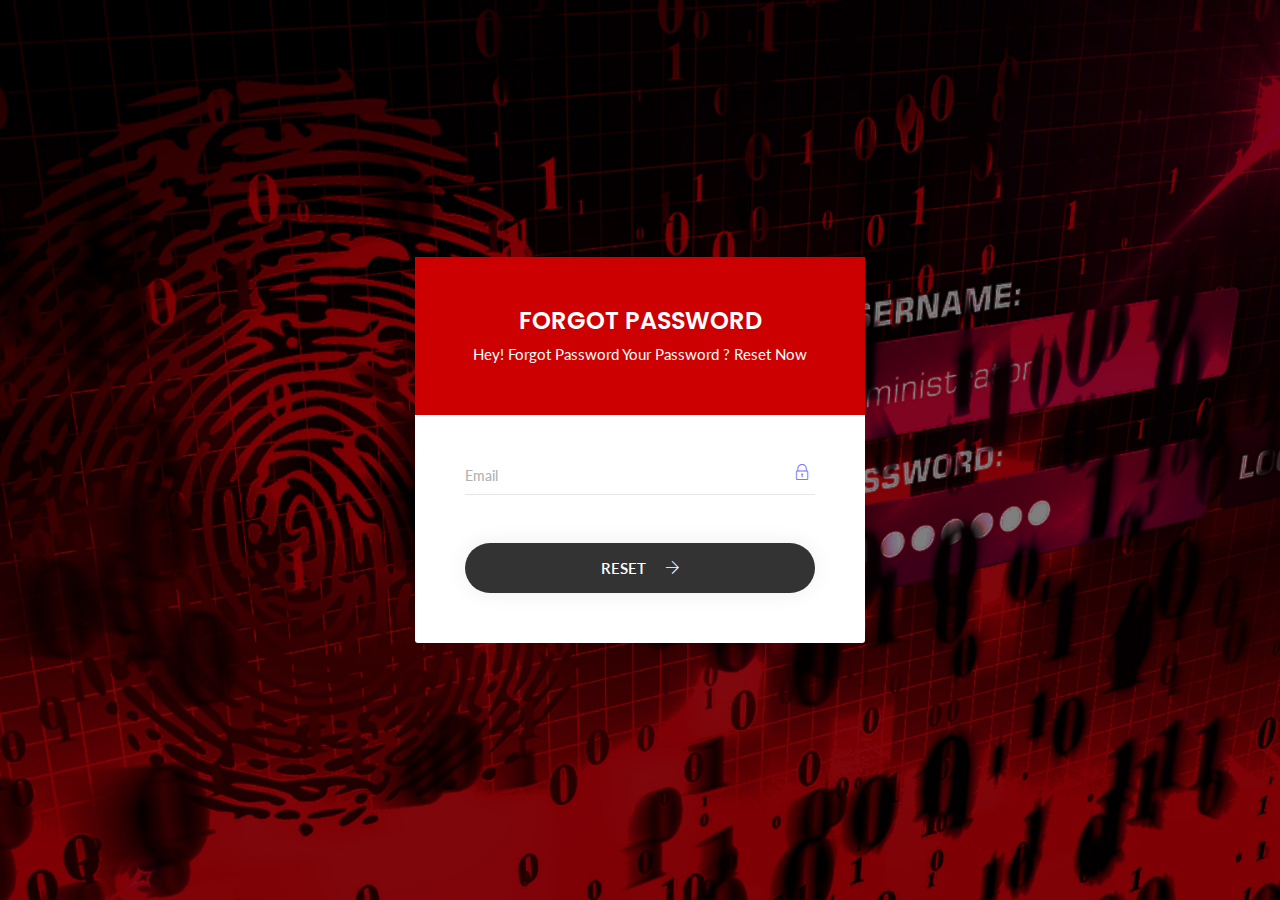
<file: forgot-password.html>
<!doctype html>
<html class="no-js" lang="en">

<head>
    <meta charset="utf-8">
    <meta http-equiv="x-ua-compatible" content="ie=edge">
    <title>Forgot Password</title>
    <meta name="viewport" content="width=device-width, initial-scale=1">
    <link rel="shortcut icon" type="image/png" href="assets/images/icon/favicon.ico">
    <link rel="stylesheet" href="assets/css/bootstrap.min.css">
    <link rel="stylesheet" href="assets/css/font-awesome.min.css">
    <link rel="stylesheet" href="assets/css/themify-icons.css">
    <link rel="stylesheet" href="assets/css/metisMenu.css">
    <link rel="stylesheet" href="assets/css/owl.carousel.min.css">
    <link rel="stylesheet" href="assets/css/slicknav.min.css">
    <!-- amchart css -->
    <link rel="stylesheet" href="https://www.amcharts.com/lib/3/plugins/export/export.css" type="text/css" media="all" />
    <!-- others css -->
    <link rel="stylesheet" href="assets/css/typography.css">
    <link rel="stylesheet" href="assets/css/default-css.css">
    <link rel="stylesheet" href="assets/css/styles.css">
    <link rel="stylesheet" href="assets/css/responsive.css">
    <!-- modernizr css -->
    <script src="assets/js/vendor/modernizr-2.8.3.min.js"></script>
</head>

<body>
    <!--[if lt IE 8]>
        <![endif]-->
    <!-- preloader area start -->
    <div id="preloader">
        <div class="loader"></div>
    </div>
    <!-- preloader area end -->
    
    <!-- login area start -->
    <div class="login-area ResetBg">
        <div class="container">
            <div class="login-box ptb--100">
                <form>
                    <div class="login-form-head">
                        <h4>Forgot Password</h4>
                        <p>Hey! Forgot Password Your Password ? Reset Now</p>
                    </div>
                    <div class="login-form-body">
                        <div class="form-gp">
                            <label for="exampleInputEmail1">Email</label>
                            <input type="email" id="exampleInputEmail1">
                            <i class="ti-lock"></i>
                        </div>
                        <div class="submit-btn-area mt-5">
                            <button id="form_submit" type="submit">Reset <i class="ti-arrow-right"></i></button>
                        </div>
                    </div>
                </form>
            </div>
        </div>
    </div>
    <!-- login area end -->

    <!-- jquery latest version -->
    <script src="assets/js/vendor/jquery-2.2.4.min.js"></script>
    <!-- bootstrap 4 js -->
    <script src="assets/js/popper.min.js"></script>
    <script src="assets/js/bootstrap.min.js"></script>
    <script src="assets/js/owl.carousel.min.js"></script>
    <script src="assets/js/metisMenu.min.js"></script>
    <script src="assets/js/jquery.slimscroll.min.js"></script>
    <script src="assets/js/jquery.slicknav.min.js"></script>
    
    <!-- others plugins -->
    <script src="assets/js/plugins.js"></script>
    <script src="assets/js/scripts.js"></script>
</body>
</html>
</file>
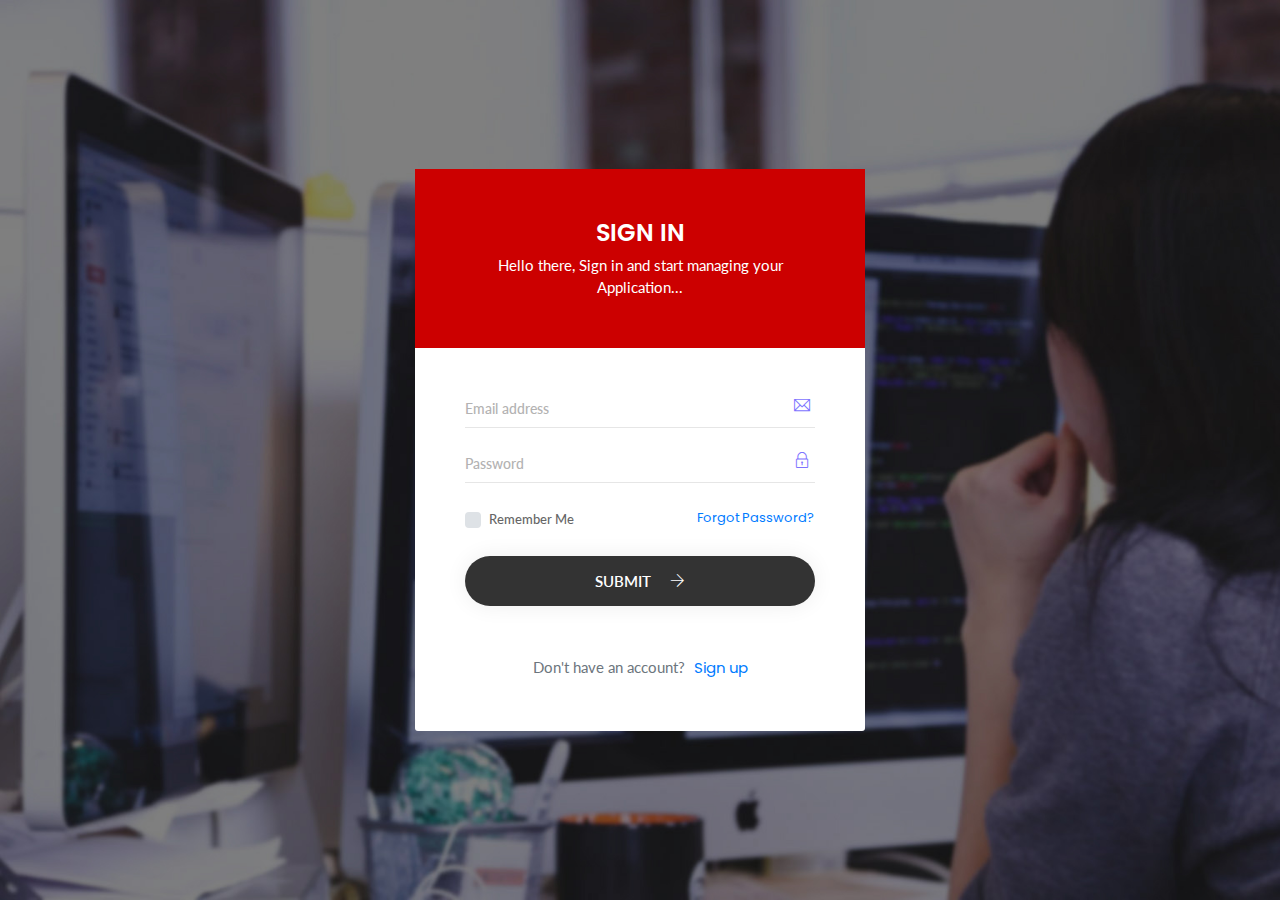
<file: login.html>
<!doctype html>
<html class="no-js" lang="en">

<head>
    <meta charset="utf-8">
    <meta http-equiv="x-ua-compatible" content="ie=edge">
    <title>Login</title>
    <meta name="viewport" content="width=device-width, initial-scale=1">
    <link rel="shortcut icon" type="image/png" href="assets/images/icon/favicon.ico">
    <link rel="stylesheet" href="assets/css/bootstrap.min.css">
    <link rel="stylesheet" href="assets/css/font-awesome.min.css">
    <link rel="stylesheet" href="assets/css/themify-icons.css">
    <link rel="stylesheet" href="assets/css/metisMenu.css">
    <link rel="stylesheet" href="assets/css/owl.carousel.min.css">
    <link rel="stylesheet" href="assets/css/slicknav.min.css">
    <!-- amchart css -->
    <link rel="stylesheet" href="https://www.amcharts.com/lib/3/plugins/export/export.css" type="text/css" media="all" />
    <!-- others css -->
    <link rel="stylesheet" href="assets/css/typography.css">
    <link rel="stylesheet" href="assets/css/default-css.css">
    <link rel="stylesheet" href="assets/css/styles.css">
    <link rel="stylesheet" href="assets/css/responsive.css">
    <!-- modernizr css -->
    <script src="assets/js/vendor/modernizr-2.8.3.min.js"></script>
</head>

<body>
    <!--[if lt IE 8]>
        <![endif]-->
    <!-- preloader area start -->
    <div id="preloader">
        <div class="loader"></div>
    </div>
    <!-- preloader area end -->
    <!-- login area start -->
    <div class="login-area loginBg">
        <div class="container">
            <div class="login-box ptb--100">
                <form>
                    <div class="login-form-head">
                        <h4>Sign In</h4>
                        <p>Hello there, Sign in and start managing your Application...</p>
                    </div>
                    <div class="login-form-body">
                        <div class="form-gp">
                            <label for="exampleInputEmail1">Email address</label>
                            <input type="email" id="exampleInputEmail1">
                            <i class="ti-email"></i>
                        </div>
                        <div class="form-gp">
                            <label for="exampleInputPassword1">Password</label>
                            <input type="password" id="exampleInputPassword1">
                            <i class="ti-lock"></i>
                        </div>
                        <div class="row mb-4 rmber-area">
                            <div class="col-6">
                                <div class="custom-control custom-checkbox mr-sm-2">
                                    <input type="checkbox" class="custom-control-input" id="customControlAutosizing">
                                    <label class="custom-control-label" for="customControlAutosizing">Remember Me</label>
                                </div>
                            </div>
                            <div class="col-6 text-right">
                                <a href="#">Forgot Password?</a>
                            </div>
                        </div>
                        <div class="submit-btn-area">
                            <button id="form_submit" type="submit">Submit <i class="ti-arrow-right"></i></button>
                        </div>
                        <div class="form-footer text-center mt-5">
                            <p class="text-muted">Don't have an account? <a href="register.html">Sign up</a></p>
                        </div>
                    </div>
                </form>
            </div>
        </div>
    </div>
    <!-- login area end -->

    <!-- jquery latest version -->
    <script src="assets/js/vendor/jquery-2.2.4.min.js"></script>
    <!-- bootstrap 4 js -->
    <script src="assets/js/popper.min.js"></script>
    <script src="assets/js/bootstrap.min.js"></script>
    <script src="assets/js/owl.carousel.min.js"></script>
    <script src="assets/js/metisMenu.min.js"></script>
    <script src="assets/js/jquery.slimscroll.min.js"></script>
    <script src="assets/js/jquery.slicknav.min.js"></script>
    
    <!-- others plugins -->
    <script src="assets/js/plugins.js"></script>
    <script src="assets/js/scripts.js"></script>
</body>
</html>
</file>
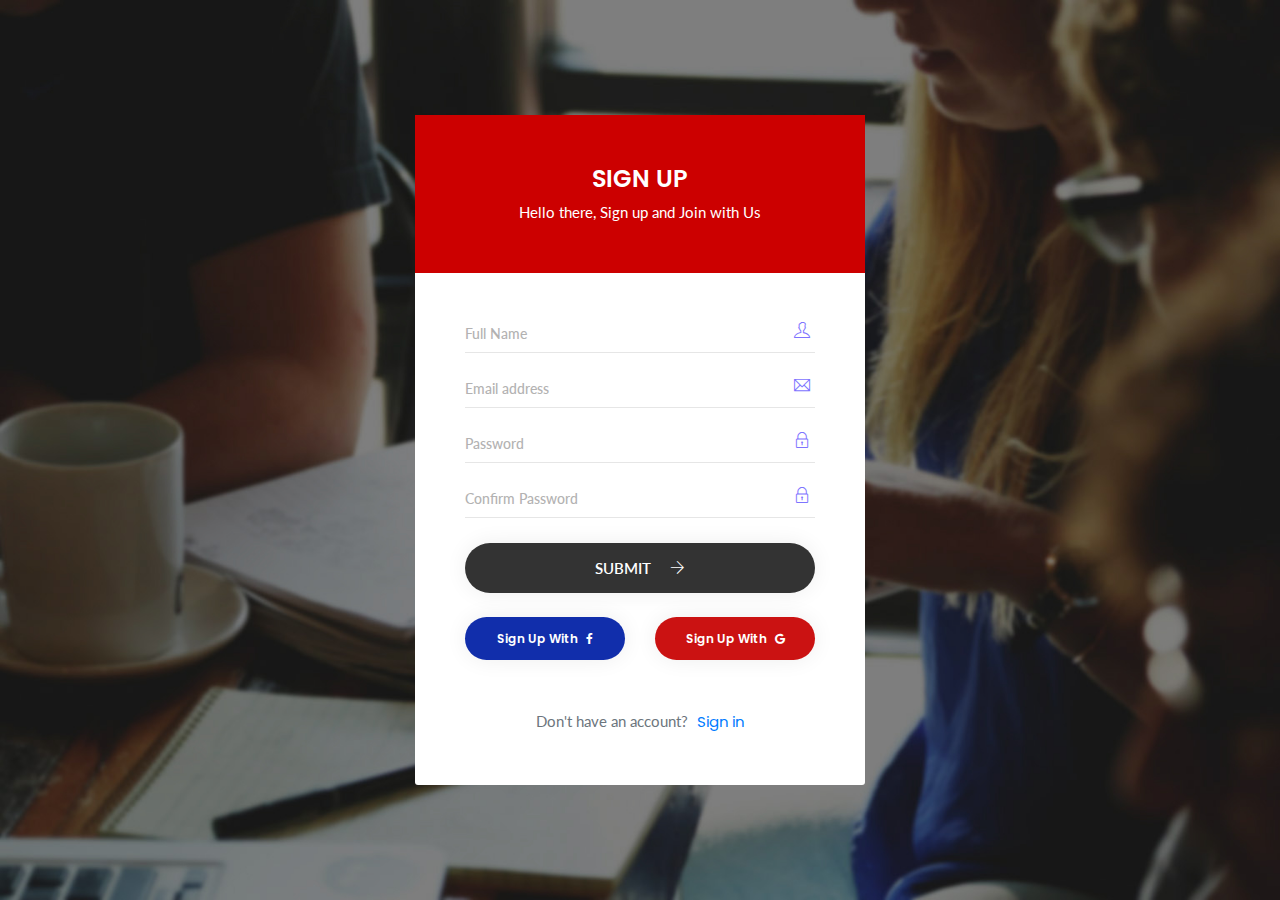
<file: register.html>
<!doctype html>
<html class="no-js" lang="en">

<head>
    <meta charset="utf-8">
    <meta http-equiv="x-ua-compatible" content="ie=edge">
    <title>Sign up</title>
    <meta name="viewport" content="width=device-width, initial-scale=1">
    <link rel="shortcut icon" type="image/png" href="assets/images/icon/favicon.ico">
    <link rel="stylesheet" href="assets/css/bootstrap.min.css">
    <link rel="stylesheet" href="assets/css/font-awesome.min.css">
    <link rel="stylesheet" href="assets/css/themify-icons.css">
    <link rel="stylesheet" href="assets/css/metisMenu.css">
    <link rel="stylesheet" href="assets/css/owl.carousel.min.css">
    <link rel="stylesheet" href="assets/css/slicknav.min.css">
    <!-- amchart css -->
    <link rel="stylesheet" href="https://www.amcharts.com/lib/3/plugins/export/export.css" type="text/css" media="all" />
    <!-- others css -->
    <link rel="stylesheet" href="assets/css/typography.css">
    <link rel="stylesheet" href="assets/css/default-css.css">
    <link rel="stylesheet" href="assets/css/styles.css">
    <link rel="stylesheet" href="assets/css/responsive.css">
    <!-- modernizr css -->
    <script src="assets/js/vendor/modernizr-2.8.3.min.js"></script>
</head>

<body>
    <!--[if lt IE 8]>
        <![endif]-->
    <!-- preloader area start -->
    <div id="preloader">
        <div class="loader"></div>
    </div>
    <!-- preloader area end -->
    <!-- login area start -->
    <div class="login-area RegisterBg">
        <div class="container">
            <div class="login-box ptb--100">
                <form>
                    <div class="login-form-head">
                        <h4>Sign up</h4>
                        <p>Hello there, Sign up and Join with Us</p>
                    </div>
                    <div class="login-form-body">
                        <div class="form-gp">
                            <label for="exampleInputName1">Full Name</label>
                            <input type="text" id="exampleInputName1">
                            <i class="ti-user"></i>
                        </div>
                        <div class="form-gp">
                            <label for="exampleInputEmail1">Email address</label>
                            <input type="email" id="exampleInputEmail1">
                            <i class="ti-email"></i>
                        </div>
                        <div class="form-gp">
                            <label for="exampleInputPassword1">Password</label>
                            <input type="password" id="exampleInputPassword1">
                            <i class="ti-lock"></i>
                        </div>
                        <div class="form-gp">
                            <label for="exampleInputPassword2">Confirm Password</label>
                            <input type="password" id="exampleInputPassword2">
                            <i class="ti-lock"></i>
                        </div>
                        <div class="submit-btn-area">
                            <button id="form_submit" type="submit">Submit <i class="ti-arrow-right"></i></button>
                            <div class="login-other row mt-4">
                                <div class="col-6">
                                    <a class="fb-login" href="#">Sign up with <i class="fa fa-facebook"></i></a>
                                </div>
                                <div class="col-6">
                                    <a class="google-login" href="#">Sign up with <i class="fa fa-google"></i></a>
                                </div>
                            </div>
                        </div>
                        <div class="form-footer text-center mt-5">
                            <p class="text-muted">Don't have an account? <a href="login.html">Sign in</a></p>
                        </div>
                    </div>
                </form>
            </div>
        </div>
    </div>
    <!-- login area end -->

    <!-- jquery latest version -->
    <script src="assets/js/vendor/jquery-2.2.4.min.js"></script>
    <!-- bootstrap 4 js -->
    <script src="assets/js/popper.min.js"></script>
    <script src="assets/js/bootstrap.min.js"></script>
    <script src="assets/js/owl.carousel.min.js"></script>
    <script src="assets/js/metisMenu.min.js"></script>
    <script src="assets/js/jquery.slimscroll.min.js"></script>
    <script src="assets/js/jquery.slicknav.min.js"></script>
    
    <!-- others plugins -->
    <script src="assets/js/plugins.js"></script>
    <script src="assets/js/scripts.js"></script>
</body>
</html>
</file>
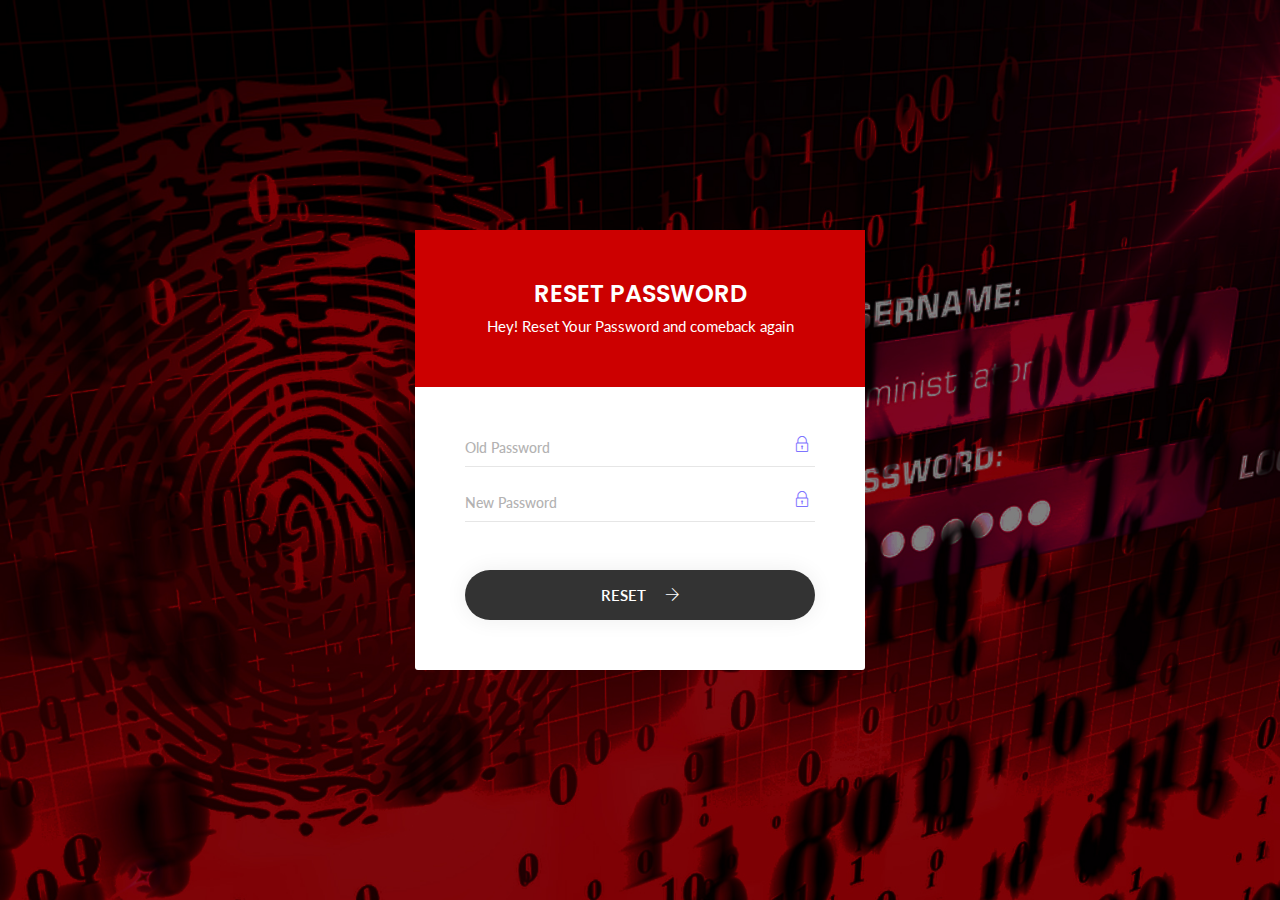
<file: reset-pass.html>
<!doctype html>
<html class="no-js" lang="en">

<head>
    <meta charset="utf-8">
    <meta http-equiv="x-ua-compatible" content="ie=edge">
    <title>Recover Password</title>
    <meta name="viewport" content="width=device-width, initial-scale=1">
    <link rel="shortcut icon" type="image/png" href="assets/images/icon/favicon.ico">
    <link rel="stylesheet" href="assets/css/bootstrap.min.css">
    <link rel="stylesheet" href="assets/css/font-awesome.min.css">
    <link rel="stylesheet" href="assets/css/themify-icons.css">
    <link rel="stylesheet" href="assets/css/metisMenu.css">
    <link rel="stylesheet" href="assets/css/owl.carousel.min.css">
    <link rel="stylesheet" href="assets/css/slicknav.min.css">
    <!-- amchart css -->
    <link rel="stylesheet" href="https://www.amcharts.com/lib/3/plugins/export/export.css" type="text/css" media="all" />
    <!-- others css -->
    <link rel="stylesheet" href="assets/css/typography.css">
    <link rel="stylesheet" href="assets/css/default-css.css">
    <link rel="stylesheet" href="assets/css/styles.css">
    <link rel="stylesheet" href="assets/css/responsive.css">
    <!-- modernizr css -->
    <script src="assets/js/vendor/modernizr-2.8.3.min.js"></script>
</head>

<body>
    <!--[if lt IE 8]>
        <![endif]-->
    <!-- preloader area start -->
    <div id="preloader">
        <div class="loader"></div>
    </div>
    <!-- preloader area end -->
    <!-- login area start -->
    <div class="login-area ResetBg">
        <div class="container">
            <div class="login-box ptb--100">
                <form>
                    <div class="login-form-head">
                        <h4>Reset Password</h4>
                        <p>Hey! Reset Your Password and comeback again</p>
                    </div>
                    <div class="login-form-body">
                        <div class="form-gp">
                            <label for="exampleInputPassword1">Old Password</label>
                            <input type="password" id="exampleInputPassword1">
                            <i class="ti-lock"></i>
                        </div>
                        <div class="form-gp">
                            <label for="exampleInputPassword2">New Password</label>
                            <input type="password" id="exampleInputPassword2">
                            <i class="ti-lock"></i>
                        </div>
                        <div class="submit-btn-area mt-5">
                            <button id="form_submit" type="submit">Reset <i class="ti-arrow-right"></i></button>
                        </div>
                    </div>
                </form>
            </div>
        </div>
    </div>
    <!-- login area end -->

    <!-- jquery latest version -->
    <script src="assets/js/vendor/jquery-2.2.4.min.js"></script>
    <!-- bootstrap 4 js -->
    <script src="assets/js/popper.min.js"></script>
    <script src="assets/js/bootstrap.min.js"></script>
    <script src="assets/js/owl.carousel.min.js"></script>
    <script src="assets/js/metisMenu.min.js"></script>
    <script src="assets/js/jquery.slimscroll.min.js"></script>
    <script src="assets/js/jquery.slicknav.min.js"></script>
    
    <!-- others plugins -->
    <script src="assets/js/plugins.js"></script>
    <script src="assets/js/scripts.js"></script>
</body>
</html>
</file>
<file: assets/css/themify-icons.css>
@font-face {
	font-family: 'themify';
	src:url('../fonts/themify.eot?-fvbane');
	src:url('../fonts/themify.eot?#iefix-fvbane') format('embedded-opentype'),
		url('../fonts/themify.woff?-fvbane') format('woff'),
		url('../fonts/themify.ttf?-fvbane') format('truetype'),
		url('../fonts/themify.svg?-fvbane#themify') format('svg');
	font-weight: normal;
	font-style: normal;
}

[class^="ti-"], [class*=" ti-"] {
	font-family: 'themify';
	speak: none;
	font-style: normal;
	font-weight: normal;
	font-variant: normal;
	text-transform: none;
	line-height: 1;

	/* Better Font Rendering =========== */
	-webkit-font-smoothing: antialiased;
	-moz-osx-font-smoothing: grayscale;
}

.ti-wand:before {
	content: "\e600";
}
.ti-volume:before {
	content: "\e601";
}
.ti-user:before {
	content: "\e602";
}
.ti-unlock:before {
	content: "\e603";
}
.ti-unlink:before {
	content: "\e604";
}
.ti-trash:before {
	content: "\e605";
}
.ti-thought:before {
	content: "\e606";
}
.ti-target:before {
	content: "\e607";
}
.ti-tag:before {
	content: "\e608";
}
.ti-tablet:before {
	content: "\e609";
}
.ti-star:before {
	content: "\e60a";
}
.ti-spray:before {
	content: "\e60b";
}
.ti-signal:before {
	content: "\e60c";
}
.ti-shopping-cart:before {
	content: "\e60d";
}
.ti-shopping-cart-full:before {
	content: "\e60e";
}
.ti-settings:before {
	content: "\e60f";
}
.ti-search:before {
	content: "\e610";
}
.ti-zoom-in:before {
	content: "\e611";
}
.ti-zoom-out:before {
	content: "\e612";
}
.ti-cut:before {
	content: "\e613";
}
.ti-ruler:before {
	content: "\e614";
}
.ti-ruler-pencil:before {
	content: "\e615";
}
.ti-ruler-alt:before {
	content: "\e616";
}
.ti-bookmark:before {
	content: "\e617";
}
.ti-bookmark-alt:before {
	content: "\e618";
}
.ti-reload:before {
	content: "\e619";
}
.ti-plus:before {
	content: "\e61a";
}
.ti-pin:before {
	content: "\e61b";
}
.ti-pencil:before {
	content: "\e61c";
}
.ti-pencil-alt:before {
	content: "\e61d";
}
.ti-paint-roller:before {
	content: "\e61e";
}
.ti-paint-bucket:before {
	content: "\e61f";
}
.ti-na:before {
	content: "\e620";
}
.ti-mobile:before {
	content: "\e621";
}
.ti-minus:before {
	content: "\e622";
}
.ti-medall:before {
	content: "\e623";
}
.ti-medall-alt:before {
	content: "\e624";
}
.ti-marker:before {
	content: "\e625";
}
.ti-marker-alt:before {
	content: "\e626";
}
.ti-arrow-up:before {
	content: "\e627";
}
.ti-arrow-right:before {
	content: "\e628";
}
.ti-arrow-left:before {
	content: "\e629";
}
.ti-arrow-down:before {
	content: "\e62a";
}
.ti-lock:before {
	content: "\e62b";
}
.ti-location-arrow:before {
	content: "\e62c";
}
.ti-link:before {
	content: "\e62d";
}
.ti-layout:before {
	content: "\e62e";
}
.ti-layers:before {
	content: "\e62f";
}
.ti-layers-alt:before {
	content: "\e630";
}
.ti-key:before {
	content: "\e631";
}
.ti-import:before {
	content: "\e632";
}
.ti-image:before {
	content: "\e633";
}
.ti-heart:before {
	content: "\e634";
}
.ti-heart-broken:before {
	content: "\e635";
}
.ti-hand-stop:before {
	content: "\e636";
}
.ti-hand-open:before {
	content: "\e637";
}
.ti-hand-drag:before {
	content: "\e638";
}
.ti-folder:before {
	content: "\e639";
}
.ti-flag:before {
	content: "\e63a";
}
.ti-flag-alt:before {
	content: "\e63b";
}
.ti-flag-alt-2:before {
	content: "\e63c";
}
.ti-eye:before {
	content: "\e63d";
}
.ti-export:before {
	content: "\e63e";
}
.ti-exchange-vertical:before {
	content: "\e63f";
}
.ti-desktop:before {
	content: "\e640";
}
.ti-cup:before {
	content: "\e641";
}
.ti-crown:before {
	content: "\e642";
}
.ti-comments:before {
	content: "\e643";
}
.ti-comment:before {
	content: "\e644";
}
.ti-comment-alt:before {
	content: "\e645";
}
.ti-close:before {
	content: "\e646";
}
.ti-clip:before {
	content: "\e647";
}
.ti-angle-up:before {
	content: "\e648";
}
.ti-angle-right:before {
	content: "\e649";
}
.ti-angle-left:before {
	content: "\e64a";
}
.ti-angle-down:before {
	content: "\e64b";
}
.ti-check:before {
	content: "\e64c";
}
.ti-check-box:before {
	content: "\e64d";
}
.ti-camera:before {
	content: "\e64e";
}
.ti-announcement:before {
	content: "\e64f";
}
.ti-brush:before {
	content: "\e650";
}
.ti-briefcase:before {
	content: "\e651";
}
.ti-bolt:before {
	content: "\e652";
}
.ti-bolt-alt:before {
	content: "\e653";
}
.ti-blackboard:before {
	content: "\e654";
}
.ti-bag:before {
	content: "\e655";
}
.ti-move:before {
	content: "\e656";
}
.ti-arrows-vertical:before {
	content: "\e657";
}
.ti-arrows-horizontal:before {
	content: "\e658";
}
.ti-fullscreen:before {
	content: "\e659";
}
.ti-arrow-top-right:before {
	content: "\e65a";
}
.ti-arrow-top-left:before {
	content: "\e65b";
}
.ti-arrow-circle-up:before {
	content: "\e65c";
}
.ti-arrow-circle-right:before {
	content: "\e65d";
}
.ti-arrow-circle-left:before {
	content: "\e65e";
}
.ti-arrow-circle-down:before {
	content: "\e65f";
}
.ti-angle-double-up:before {
	content: "\e660";
}
.ti-angle-double-right:before {
	content: "\e661";
}
.ti-angle-double-left:before {
	content: "\e662";
}
.ti-angle-double-down:before {
	content: "\e663";
}
.ti-zip:before {
	content: "\e664";
}
.ti-world:before {
	content: "\e665";
}
.ti-wheelchair:before {
	content: "\e666";
}
.ti-view-list:before {
	content: "\e667";
}
.ti-view-list-alt:before {
	content: "\e668";
}
.ti-view-grid:before {
	content: "\e669";
}
.ti-uppercase:before {
	content: "\e66a";
}
.ti-upload:before {
	content: "\e66b";
}
.ti-underline:before {
	content: "\e66c";
}
.ti-truck:before {
	content: "\e66d";
}
.ti-timer:before {
	content: "\e66e";
}
.ti-ticket:before {
	content: "\e66f";
}
.ti-thumb-up:before {
	content: "\e670";
}
.ti-thumb-down:before {
	content: "\e671";
}
.ti-text:before {
	content: "\e672";
}
.ti-stats-up:before {
	content: "\e673";
}
.ti-stats-down:before {
	content: "\e674";
}
.ti-split-v:before {
	content: "\e675";
}
.ti-split-h:before {
	content: "\e676";
}
.ti-smallcap:before {
	content: "\e677";
}
.ti-shine:before {
	content: "\e678";
}
.ti-shift-right:before {
	content: "\e679";
}
.ti-shift-left:before {
	content: "\e67a";
}
.ti-shield:before {
	content: "\e67b";
}
.ti-notepad:before {
	content: "\e67c";
}
.ti-server:before {
	content: "\e67d";
}
.ti-quote-right:before {
	content: "\e67e";
}
.ti-quote-left:before {
	content: "\e67f";
}
.ti-pulse:before {
	content: "\e680";
}
.ti-printer:before {
	content: "\e681";
}
.ti-power-off:before {
	content: "\e682";
}
.ti-plug:before {
	content: "\e683";
}
.ti-pie-chart:before {
	content: "\e684";
}
.ti-paragraph:before {
	content: "\e685";
}
.ti-panel:before {
	content: "\e686";
}
.ti-package:before {
	content: "\e687";
}
.ti-music:before {
	content: "\e688";
}
.ti-music-alt:before {
	content: "\e689";
}
.ti-mouse:before {
	content: "\e68a";
}
.ti-mouse-alt:before {
	content: "\e68b";
}
.ti-money:before {
	content: "\e68c";
}
.ti-microphone:before {
	content: "\e68d";
}
.ti-menu:before {
	content: "\e68e";
}
.ti-menu-alt:before {
	content: "\e68f";
}
.ti-map:before {
	content: "\e690";
}
.ti-map-alt:before {
	content: "\e691";
}
.ti-loop:before {
	content: "\e692";
}
.ti-location-pin:before {
	content: "\e693";
}
.ti-list:before {
	content: "\e694";
}
.ti-light-bulb:before {
	content: "\e695";
}
.ti-Italic:before {
	content: "\e696";
}
.ti-info:before {
	content: "\e697";
}
.ti-infinite:before {
	content: "\e698";
}
.ti-id-badge:before {
	content: "\e699";
}
.ti-hummer:before {
	content: "\e69a";
}
.ti-home:before {
	content: "\e69b";
}
.ti-help:before {
	content: "\e69c";
}
.ti-headphone:before {
	content: "\e69d";
}
.ti-harddrives:before {
	content: "\e69e";
}
.ti-harddrive:before {
	content: "\e69f";
}
.ti-gift:before {
	content: "\e6a0";
}
.ti-game:before {
	content: "\e6a1";
}
.ti-filter:before {
	content: "\e6a2";
}
.ti-files:before {
	content: "\e6a3";
}
.ti-file:before {
	content: "\e6a4";
}
.ti-eraser:before {
	content: "\e6a5";
}
.ti-envelope:before {
	content: "\e6a6";
}
.ti-download:before {
	content: "\e6a7";
}
.ti-direction:before {
	content: "\e6a8";
}
.ti-direction-alt:before {
	content: "\e6a9";
}
.ti-dashboard:before {
	content: "\e6aa";
}
.ti-control-stop:before {
	content: "\e6ab";
}
.ti-control-shuffle:before {
	content: "\e6ac";
}
.ti-control-play:before {
	content: "\e6ad";
}
.ti-control-pause:before {
	content: "\e6ae";
}
.ti-control-forward:before {
	content: "\e6af";
}
.ti-control-backward:before {
	content: "\e6b0";
}
.ti-cloud:before {
	content: "\e6b1";
}
.ti-cloud-up:before {
	content: "\e6b2";
}
.ti-cloud-down:before {
	content: "\e6b3";
}
.ti-clipboard:before {
	content: "\e6b4";
}
.ti-car:before {
	content: "\e6b5";
}
.ti-calendar:before {
	content: "\e6b6";
}
.ti-book:before {
	content: "\e6b7";
}
.ti-bell:before {
	content: "\e6b8";
}
.ti-basketball:before {
	content: "\e6b9";
}
.ti-bar-chart:before {
	content: "\e6ba";
}
.ti-bar-chart-alt:before {
	content: "\e6bb";
}
.ti-back-right:before {
	content: "\e6bc";
}
.ti-back-left:before {
	content: "\e6bd";
}
.ti-arrows-corner:before {
	content: "\e6be";
}
.ti-archive:before {
	content: "\e6bf";
}
.ti-anchor:before {
	content: "\e6c0";
}
.ti-align-right:before {
	content: "\e6c1";
}
.ti-align-left:before {
	content: "\e6c2";
}
.ti-align-justify:before {
	content: "\e6c3";
}
.ti-align-center:before {
	content: "\e6c4";
}
.ti-alert:before {
	content: "\e6c5";
}
.ti-alarm-clock:before {
	content: "\e6c6";
}
.ti-agenda:before {
	content: "\e6c7";
}
.ti-write:before {
	content: "\e6c8";
}
.ti-window:before {
	content: "\e6c9";
}
.ti-widgetized:before {
	content: "\e6ca";
}
.ti-widget:before {
	content: "\e6cb";
}
.ti-widget-alt:before {
	content: "\e6cc";
}
.ti-wallet:before {
	content: "\e6cd";
}
.ti-video-clapper:before {
	content: "\e6ce";
}
.ti-video-camera:before {
	content: "\e6cf";
}
.ti-vector:before {
	content: "\e6d0";
}
.ti-themify-logo:before {
	content: "\e6d1";
}
.ti-themify-favicon:before {
	content: "\e6d2";
}
.ti-themify-favicon-alt:before {
	content: "\e6d3";
}
.ti-support:before {
	content: "\e6d4";
}
.ti-stamp:before {
	content: "\e6d5";
}
.ti-split-v-alt:before {
	content: "\e6d6";
}
.ti-slice:before {
	content: "\e6d7";
}
.ti-shortcode:before {
	content: "\e6d8";
}
.ti-shift-right-alt:before {
	content: "\e6d9";
}
.ti-shift-left-alt:before {
	content: "\e6da";
}
.ti-ruler-alt-2:before {
	content: "\e6db";
}
.ti-receipt:before {
	content: "\e6dc";
}
.ti-pin2:before {
	content: "\e6dd";
}
.ti-pin-alt:before {
	content: "\e6de";
}
.ti-pencil-alt2:before {
	content: "\e6df";
}
.ti-palette:before {
	content: "\e6e0";
}
.ti-more:before {
	content: "\e6e1";
}
.ti-more-alt:before {
	content: "\e6e2";
}
.ti-microphone-alt:before {
	content: "\e6e3";
}
.ti-magnet:before {
	content: "\e6e4";
}
.ti-line-double:before {
	content: "\e6e5";
}
.ti-line-dotted:before {
	content: "\e6e6";
}
.ti-line-dashed:before {
	content: "\e6e7";
}
.ti-layout-width-full:before {
	content: "\e6e8";
}
.ti-layout-width-default:before {
	content: "\e6e9";
}
.ti-layout-width-default-alt:before {
	content: "\e6ea";
}
.ti-layout-tab:before {
	content: "\e6eb";
}
.ti-layout-tab-window:before {
	content: "\e6ec";
}
.ti-layout-tab-v:before {
	content: "\e6ed";
}
.ti-layout-tab-min:before {
	content: "\e6ee";
}
.ti-layout-slider:before {
	content: "\e6ef";
}
.ti-layout-slider-alt:before {
	content: "\e6f0";
}
.ti-layout-sidebar-right:before {
	content: "\e6f1";
}
.ti-layout-sidebar-none:before {
	content: "\e6f2";
}
.ti-layout-sidebar-left:before {
	content: "\e6f3";
}
.ti-layout-placeholder:before {
	content: "\e6f4";
}
.ti-layout-menu:before {
	content: "\e6f5";
}
.ti-layout-menu-v:before {
	content: "\e6f6";
}
.ti-layout-menu-separated:before {
	content: "\e6f7";
}
.ti-layout-menu-full:before {
	content: "\e6f8";
}
.ti-layout-media-right-alt:before {
	content: "\e6f9";
}
.ti-layout-media-right:before {
	content: "\e6fa";
}
.ti-layout-media-overlay:before {
	content: "\e6fb";
}
.ti-layout-media-overlay-alt:before {
	content: "\e6fc";
}
.ti-layout-media-overlay-alt-2:before {
	content: "\e6fd";
}
.ti-layout-media-left-alt:before {
	content: "\e6fe";
}
.ti-layout-media-left:before {
	content: "\e6ff";
}
.ti-layout-media-center-alt:before {
	content: "\e700";
}
.ti-layout-media-center:before {
	content: "\e701";
}
.ti-layout-list-thumb:before {
	content: "\e702";
}
.ti-layout-list-thumb-alt:before {
	content: "\e703";
}
.ti-layout-list-post:before {
	content: "\e704";
}
.ti-layout-list-large-image:before {
	content: "\e705";
}
.ti-layout-line-solid:before {
	content: "\e706";
}
.ti-layout-grid4:before {
	content: "\e707";
}
.ti-layout-grid3:before {
	content: "\e708";
}
.ti-layout-grid2:before {
	content: "\e709";
}
.ti-layout-grid2-thumb:before {
	content: "\e70a";
}
.ti-layout-cta-right:before {
	content: "\e70b";
}
.ti-layout-cta-left:before {
	content: "\e70c";
}
.ti-layout-cta-center:before {
	content: "\e70d";
}
.ti-layout-cta-btn-right:before {
	content: "\e70e";
}
.ti-layout-cta-btn-left:before {
	content: "\e70f";
}
.ti-layout-column4:before {
	content: "\e710";
}
.ti-layout-column3:before {
	content: "\e711";
}
.ti-layout-column2:before {
	content: "\e712";
}
.ti-layout-accordion-separated:before {
	content: "\e713";
}
.ti-layout-accordion-merged:before {
	content: "\e714";
}
.ti-layout-accordion-list:before {
	content: "\e715";
}
.ti-ink-pen:before {
	content: "\e716";
}
.ti-info-alt:before {
	content: "\e717";
}
.ti-help-alt:before {
	content: "\e718";
}
.ti-headphone-alt:before {
	content: "\e719";
}
.ti-hand-point-up:before {
	content: "\e71a";
}
.ti-hand-point-right:before {
	content: "\e71b";
}
.ti-hand-point-left:before {
	content: "\e71c";
}
.ti-hand-point-down:before {
	content: "\e71d";
}
.ti-gallery:before {
	content: "\e71e";
}
.ti-face-smile:before {
	content: "\e71f";
}
.ti-face-sad:before {
	content: "\e720";
}
.ti-credit-card:before {
	content: "\e721";
}
.ti-control-skip-forward:before {
	content: "\e722";
}
.ti-control-skip-backward:before {
	content: "\e723";
}
.ti-control-record:before {
	content: "\e724";
}
.ti-control-eject:before {
	content: "\e725";
}
.ti-comments-smiley:before {
	content: "\e726";
}
.ti-brush-alt:before {
	content: "\e727";
}
.ti-youtube:before {
	content: "\e728";
}
.ti-vimeo:before {
	content: "\e729";
}
.ti-twitter:before {
	content: "\e72a";
}
.ti-time:before {
	content: "\e72b";
}
.ti-tumblr:before {
	content: "\e72c";
}
.ti-skype:before {
	content: "\e72d";
}
.ti-share:before {
	content: "\e72e";
}
.ti-share-alt:before {
	content: "\e72f";
}
.ti-rocket:before {
	content: "\e730";
}
.ti-pinterest:before {
	content: "\e731";
}
.ti-new-window:before {
	content: "\e732";
}
.ti-microsoft:before {
	content: "\e733";
}
.ti-list-ol:before {
	content: "\e734";
}
.ti-linkedin:before {
	content: "\e735";
}
.ti-layout-sidebar-2:before {
	content: "\e736";
}
.ti-layout-grid4-alt:before {
	content: "\e737";
}
.ti-layout-grid3-alt:before {
	content: "\e738";
}
.ti-layout-grid2-alt:before {
	content: "\e739";
}
.ti-layout-column4-alt:before {
	content: "\e73a";
}
.ti-layout-column3-alt:before {
	content: "\e73b";
}
.ti-layout-column2-alt:before {
	content: "\e73c";
}
.ti-instagram:before {
	content: "\e73d";
}
.ti-google:before {
	content: "\e73e";
}
.ti-github:before {
	content: "\e73f";
}
.ti-flickr:before {
	content: "\e740";
}
.ti-facebook:before {
	content: "\e741";
}
.ti-dropbox:before {
	content: "\e742";
}
.ti-dribbble:before {
	content: "\e743";
}
.ti-apple:before {
	content: "\e744";
}
.ti-android:before {
	content: "\e745";
}
.ti-save:before {
	content: "\e746";
}
.ti-save-alt:before {
	content: "\e747";
}
.ti-yahoo:before {
	content: "\e748";
}
.ti-wordpress:before {
	content: "\e749";
}
.ti-vimeo-alt:before {
	content: "\e74a";
}
.ti-twitter-alt:before {
	content: "\e74b";
}
.ti-tumblr-alt:before {
	content: "\e74c";
}
.ti-trello:before {
	content: "\e74d";
}
.ti-stack-overflow:before {
	content: "\e74e";
}
.ti-soundcloud:before {
	content: "\e74f";
}
.ti-sharethis:before {
	content: "\e750";
}
.ti-sharethis-alt:before {
	content: "\e751";
}
.ti-reddit:before {
	content: "\e752";
}
.ti-pinterest-alt:before {
	content: "\e753";
}
.ti-microsoft-alt:before {
	content: "\e754";
}
.ti-linux:before {
	content: "\e755";
}
.ti-jsfiddle:before {
	content: "\e756";
}
.ti-joomla:before {
	content: "\e757";
}
.ti-html5:before {
	content: "\e758";
}
.ti-flickr-alt:before {
	content: "\e759";
}
.ti-email:before {
	content: "\e75a";
}
.ti-drupal:before {
	content: "\e75b";
}
.ti-dropbox-alt:before {
	content: "\e75c";
}
.ti-css3:before {
	content: "\e75d";
}
.ti-rss:before {
	content: "\e75e";
}
.ti-rss-alt:before {
	content: "\e75f";
}
</file>
<file: assets/css/typography.css>
/*
Table Of Contents
=========================
- Default Typography
- Custom Typography
=========================
*/


/*
--------------------------
- Default Typography
--------------------------
*/

body {
    font-size: 14px;
    font-family: 'Lato', sans-serif;
}

h1,
h2,
h3,
h4,
h5,
h6 {
    margin: 0;
    font-family: 'Poppins', sans-serif;
}
p{
    font-family: 'Lato', sans-serif;
    font-size: 15px;
    line-height: 26px;
    color: #444;
    margin-bottom: 0;
}
p img {
    margin: 0;
}

/* links */

a,
a:visited {
    text-decoration: none;
    transition: all 0.3s ease-in-out;
    -webkit-transition: all 0.3s ease-in-out;
    -moz-transition: all 0.3s ease-in-out;
    -o-transition: all 0.3s ease-in-out;
    outline: 0;
    font-family: 'Poppins', sans-serif;
}
a:hover{
    text-decoration: none;
}
a:focus {
    text-decoration: none;
    outline: 0;
}

p a,
p a:visited {
    line-height: inherit;
    outline: 0;
}


/* list */

ul,
ol {
    margin-bottom: 0px;
    margin-top: 0px;
    padding: 0;
}

ul {
    margin: 0;
    list-style-type: none;
}

ol {
    list-style: decimal;
}

ol,
ul.square,
ul.circle,
ul.disc {
    margin-left: 0px;
}

ul.square {
    list-style: square outside;
}

ul.circle {
    list-style: circle outside;
}

ul.disc {
    list-style: disc outside;
}

ul ul,
ul ol,
ol ol,
ol ul {
    margin: 0;
}

ul ul li,
ul ol li,
ol ol li,
ol ul li {
    margin-bottom: 0px;
}

button {
    cursor: pointer;
    outline: none!important;
    letter-spacing: 0;
}

/*
--------------------------
- Custom Typography
--------------------------
*/
/* blockquote */
blockquote{
    padding: 60px;
    position: relative;
    background: #853BFA;
}
blockquote:before{
    content: '\f10d';
    font-family: fontawesome;
    color: #fff;
    font-size: 32px;
    position: absolute;
    left: 16px;
    top: 46px;
}
blockquote p{
    font-size: 17px;
    color: #fff;
}
.blockquote-footer{
    color: #fff;
}
</file>
<file: assets/css/default-css.css>
/* 
--------------------------
- 1.1 Default CSS
--------------------------
*/

/*google font*/

@import url('https://fonts.googleapis.com/css?family=Lato:300,400,700,900|Poppins:100,300,400,500,600,700,800,900');
/* Your default CSS. */

* {
    margin: 0;
    padding: 0;
    box-sizing: border-box;
}

*, *:before, *:after {
    -moz-box-sizing: border-box;
    -webkit-box-sizing: border-box;
    box-sizing: border-box;
}

*:focus {
    outline: 0;
}

html {
    -webkit-font-smoothing: antialiased;
}

body {
    background: #fff;
    font-weight: normal;
    -webkit-font-smoothing: antialiased;
    /* Fix for webkit rendering */
    -webkit-text-size-adjust: 100%;
}

img {
    max-width: 100%;
    height: auto;
}

/*custome css*/

/*--------------------------
   Padding top
---------------------------*/

.pt--0 {
    padding-top: 0
}

.pt--10 {
    padding-top: 10px
}

.pt--15 {
    padding-top: 15px
}

.pt--20 {
    padding-top: 20px
}

.pt--30 {
    padding-top: 30px
}

.pt--40 {
    padding-top: 40px
}

.pt--50 {
    padding-top: 50px
}

.pt--60 {
    padding-top: 60px
}

.pt--70 {
    padding-top: 70px
}

.pt--80 {
    padding-top: 80px
}

.pt--90 {
    padding-top: 90px
}

.pt--100 {
    padding-top: 100px
}

.pt--110 {
    padding-top: 110px
}

.pt--120 {
    padding-top: 120px
}

.pt--130 {
    padding-top: 130px
}

.pt--140 {
    padding-top: 140px
}

.pt--150 {
    padding-top: 150px
}

.pt--160 {
    padding-top: 160px
}

.pt--170 {
    padding-top: 170px
}

.pt--180 {
    padding-top: 180px
}

.pt--190 {
    padding-top: 190px
}

/*------------------------
   Padding bottom
---------------------------*/

.pb--0 {
    padding-bottom: 0
}

.pb--10 {
    padding-bottom: 10px
}

.pb--15 {
    padding-bottom: 15px
}

.pb--20 {
    padding-bottom: 20px
}

.pb--30 {
    padding-bottom: 30px
}

.pb--40 {
    padding-bottom: 40px
}

.pb--50 {
    padding-bottom: 50px
}

.pb--60 {
    padding-bottom: 60px
}

.pb--70 {
    padding-bottom: 70px
}

.pb--80 {
    padding-bottom: 80px
}

.pb--90 {
    padding-bottom: 90px
}

.pb--100 {
    padding-bottom: 100px
}

.pb--110 {
    padding-bottom: 110px
}

.pb--120 {
    padding-bottom: 120px
}

.pb--130 {
    padding-bottom: 130px
}

.pb--140 {
    padding-bottom: 140px
}

.pb--150 {
    padding-bottom: 150px
}

.pb--160 {
    padding-bottom: 160px
}

.pb--170 {
    padding-bottom: 170px
}

.pb--180 {
    padding-bottom: 180px
}

.pb--190 {
    padding-bottom: 190px
}

/*------------------------------
   Page section padding 
-------------------------------*/

.ptb--0 {
    padding: 0
}

.ptb--10 {
    padding: 10px 0
}

.ptb--20 {
    padding: 20px 0
}

.ptb--30 {
    padding: 30px 0
}

.ptb--40 {
    padding: 40px 0
}

.ptb--50 {
    padding: 50px 0
}

.ptb--60 {
    padding: 60px 0
}

.ptb--70 {
    padding: 70px 0
}

.ptb--80 {
    padding: 80px 0
}

.ptb--90 {
    padding: 90px 0
}

.ptb--100 {
    padding: 100px 0
}

.ptb--110 {
    padding: 110px 0
}

.ptb--120 {
    padding: 120px 0
}

.ptb--130 {
    padding: 130px 0
}

.ptb--140 {
    padding: 140px 0
}

.ptb--150 {
    padding: 150px 0
}

.ptb--160 {
    padding: 160px 0
}

.ptb--170 {
    padding: 170px 0
}

.ptb--180 {
    padding: 180px 0
}

/*------------------------------
   Page section padding left
-------------------------------*/

.pl--0 {
    padding-left: 0px;
}

.pl--10 {
    padding-left: 10px;
}

.pl--20 {
    padding-left: 20px;
}

.pl--30 {
    padding-left: 30px;
}

.pl--40 {
    padding-left: 40px;
}

.pl--50 {
    padding-left: 50px;
}

.pl--60 {
    padding-left: 60px;
}

.pl--70 {
    padding-left: 70px;
}

.pl--80 {
    padding-left: 80px;
}

.pl--90 {
    padding-left: 90px;
}

.pl--100 {
    padding-left: 100px;
}

.pl--110 {
    padding-left: 110px;
}

/*------------------------------
   Page section padding right
-------------------------------*/

.pr--0 {
    padding-right: 0px;
}

.pr--10 {
    padding-right: 10px;
}

.pr--20 {
    padding-right: 20px;
}

.pr--30 {
    padding-right: 30px;
}

.pr--40 {
    padding-right: 40px;
}

.pr--50 {
    padding-right: 50px;
}

.pr--60 {
    padding-right: 60px;
}

.pr--70 {
    padding-right: 70px;
}

.pr--80 {
    padding-right: 80px;
}

.pr--90 {
    padding-right: 90px;
}

.pr--100 {
    padding-right: 100px;
}

.pr--110 {
    padding-right: 110px;
}

/* Colors */

:root {
    --primary-color: #d50202;
}

#preloader {
    position: fixed;
    left: 0;
    top: 0;
    z-index: 99999;
    height: 100%;
    width: 100%;
    background: #fff;
    display: flex;
}
.loader{
    margin: auto;
    height: 50px;
    width: 50px;
    border-radius: 50%;
    position: relative;
}
.loader:before{
    content: '';
    position: absolute;
    left: 0;
    top: 0;
    height: 100%;
    width: 100%;
    background: #000;
    border-radius: 50%;
    opacity: 0;
    animation: popin 1.5s linear infinite 0s;
}
.loader:after{
    content: '';
    position: absolute;
    left: 0;
    top: 0;
    height: 100%;
    width: 100%;
    background: #000;
    border-radius: 50%;
    opacity: 0;
    animation: popin 1.5s linear infinite 0.5s;
}

@keyframes popin{
    0%{
        opacity: 0;
        transform: scale(0);
    }
    1%{
        opacity: 0.1;
        transform: scale(0);
    }
    99%{
        opacity: 0;
        transform: scale(2);
    }
    100%{
        opacity: 0;
        transform: scale(0);
    }
}
</file>
<file: assets/css/responsive.css>
/* (1366x768) WXGA Display */

@media screen and (min-width: 1441px) and (max-width: 1920px) {
    .error-content {
        margin-top: 100px;
    }
}

/*Medium Desktop Device*/

@media screen and (min-width: 1200px) and (max-width: 1440px) {
    .col-ml-6 {
        -webkit-box-flex: 0;
        -ms-flex: 0 0 50%;
        flex: 0 0 50%;
        max-width: 50%;
    }
    .col-ml-12 {
        -webkit-box-flex: 0;
        -ms-flex: 0 0 100%;
        flex: 0 0 100%;
        max-width: 100%;
    }
    .col-ml-8 {
        -webkit-box-flex: 0;
        -ms-flex: 0 0 66.666667%;
        flex: 0 0 66.666667%;
        max-width: 66.666667%;
    }
    .col-ml-4 {
        -webkit-box-flex: 0;
        -ms-flex: 0 0 33.333333%;
        flex: 0 0 33.333333%;
        max-width: 33.333333%;
    }

    #coin_distribution-wrapper {
        margin-top: -68px;
    }
    .cripto-live ul li .icon {
        height: 23px;
        width: 23px;
        margin-right: 3px;
        font-size: 13px;
        line-height: 23px;
    }
    .cripto-live ul li {
        margin-bottom: 35px;
        font-size: 15px;
    }
    .exhcange-rate {
        padding: 48px 38px;
    }
    .exchange-btn button {
        margin-top: 37px;
    }
    .single-report h2 {
        font-size: 19px;
    }
    .s-report-title {
        margin-bottom: 17px;
    }
    .card-title {
        font-size: 20px;
    }
    .s-report-inner {
        padding-left: 73px;
    }
    /* dashboard two */
    .s-report-title .header-title {
        font-size: 15px;
    }
    .member-box .media-body p {
        font-size: 15px;
    }
    .s-member img {
        max-width: 60px;
    }
    .s-member .media-body {
        margin-left: 20px!important;
    }
    .tm-social a {
        margin-left: 3px;
        font-size: 18px;
    }
    .member-box .media-body span {
        font-size: 14px;
        line-height: 21px;
    }
    .team-search {
        margin-top: 20px;
    }
    .team-search input {
        width: 100%;
    }

    /* error page */
    .error-content {
        margin-top: 100px;
    }

    /* dashboard three */
    #salesanalytic {
        height: 500px;
    }
    #seomap {
        height: 346px;
    }
    #seolinechart8 {
        margin-top: 60px;
    }
}

/* Normal desktop :992px. */

@media (min-width: 1200px) and (max-width: 1364px) {

    /* sidebar */
    .sidebar-menu {
        position: fixed;
        left: -90%;
        top: 0;
        height: 100vh;
        width: 365px;
    }
    .sbar_collapsed .logo a span {
        display: block;
    }
    .sbar_collapsed .sidebar-menu {
        width: 365px;
        left: 0;
    }
    .minisidebar.main-menu {
        margin-right: 0;
    }
    .sbar_collapsed .nav-btn {
        margin-right: 15px;
        position: fixed;
        z-index: 99;
        left: 364px;
        background: #303641;
        padding: 14px;
        top: 0;
        margin: 0;
    }
    .sbar_collapsed .nav-btn span {
        background: #fffbfb;
    }
    /* main content */
    .main-content-inner {
        padding: 0 15px 50px;
    }
    .page-container,
    .sbar_collapsed.page-container {
        padding-left: 0;
    }
    /* sidebar collapsed end */
    /* pricing */
    .col-mdl-4 {
        -webkit-box-flex: 0;
        -ms-flex: 0 0 33.333333%;
        flex: 0 0 33.333333%;
        max-width: 33.333333%;
    }
}

@media (min-width: 992px) and (max-width: 1199px) {
    /* dashboard one */
    .mt-md-30 {
        margin-top: 30px;
    }
    /* sidebar */
    .sidebar-menu {
        position: fixed;
        left: -90%;
        top: 0;
        height: 100vh;
        width: 365px;
    }
    .sbar_collapsed .logo a span {
        display: block;
    }
    .sbar_collapsed .sidebar-menu {
        width: 306px;
        left: 0;
    }
    .minisidebar.main-menu {
        margin-right: 0;
    }
    .sbar_collapsed .nav-btn {
        margin-right: 15px;
        position: fixed;
        z-index: 99;
        left: 306px;
        background: #303641;
        padding: 14px;
        top: 0;
        margin: 0;
    }
    .sbar_collapsed .nav-btn span {
        background: #fffbfb;
    }
    /* main content */
    .main-content-inner {
        padding: 0 15px 50px;
    }
    .page-container,
    .sbar_collapsed.page-container {
        padding-left: 0;
    }
    /* fact area */
    .single-report h2 {
        font-size: 17px;
    }
    .s-report-inner {
        padding-left: 73px;
    }
    .s-report-title {
        margin-bottom: 17px;
    }
    .s-report-title .card-title {
        font-size: 20px;
    }
    #coin_distribution-wrapper {
        margin-top: -65px;
    }
    #verview-shart-wrapper {
        margin-top: -26px;
    }
    .cripto-live ul li .icon {
        height: 23px;
        width: 23px;
        margin-right: 3px;
        font-size: 13px;
        line-height: 23px;
    }
    .cripto-live ul li {
        margin-bottom: 35px;
        font-size: 15px;
    }
    .letest-news {
        display: flex;
        flex-wrap: wrap;
        justify-content: space-between;
    }
    .exchange-btn button {
        margin-top: 37px;
    }
    .single-post {
        flex-basis: calc(50% - 15px);
        display: block;
    }
    .lts-thumb {
        margin-bottom: 10px;
    }
    /* dashboard two */
    .member-box .media-body p {
        font-size: 16px;
    }

    /* dahsboard three */
    #seolinechart8 {
        margin-top: 60px;
    }

    /* horizontal header dashboard */
    .horizontal-menu ul li a {
        padding: 10px 8px;
    }
    .seo-fact #seolinechart3,
    .seo-fact #seolinechart4 {
        max-width: 144px;
    }
}

/* Normal desktop :991px. */

@media (min-width: 768px) and (max-width: 991px) {
    /* dashboard one */
    /* sidebar */
    .sidebar-menu {
        position: fixed;
        left: -90%;
        top: 0;
        height: 100vh;
        width: 306px;
    }
    .sbar_collapsed .logo a span {
        display: block;
    }
    .sbar_collapsed .sidebar-menu {
        width: 306px;
        left: 0;
    }
    .minisidebar.main-menu {
        margin-right: 0;
    }
    .sbar_collapsed .nav-btn {
        margin-right: 15px;
        position: fixed;
        z-index: 99;
        left: 306px;
        background: #303641;
        padding: 14px;
        top: 0;
        margin: 0;
    }
    .sbar_collapsed .nav-btn span {
        background: #fffbfb;
    }
    .sbar_collapsed .metismenu li a span,
    .sbar_collapsed .metismenu li a:after,
    .sbar_collapsed .metismenu .collapse.in {
        display: inline-block;
    }
    /* main content */
    .main-content-inner {
        padding: 0 15px 50px;
    }
    .page-container,
    .sbar_collapsed.page-container {
        padding-left: 0;
    }
    /* main content */
    .search-box input {
        width: 278px;
    }
    /* fact area */
    .s-report-inner {
        padding-left: 18px;
    }
    .single-report .icon {
        display: none;
    }
    .single-report h2 {
        font-size: 16px;
    }
    .single-report span {
        font-size: 13px;
    }
    .s-report-title {
        margin-bottom: 19px;
    }
    .card-title {
        font-size: 18px;
    }
    /* coin distribution */
    .coin-distribution {
        margin-top: 30px;
    }
    #coin_distribution-wrapper {
        margin-top: -101px;
    }
    .mt-sm-30 {
        margin-top: 30px;
    }
    /* criptio price */
    .cripto-live ul li {
        width: 49%;
        display: inline-block;
    }
    .input-form input {
        height: 70px;
        padding-left: 20px;
    }
    .exchange-btn button {
        height: 70px;
    }
    .input-form span {
        height: 70px;
        line-height: 70px;
    }
    /* icons */
    .icon-container {
        flex-basis: calc(100% * (1/3));
    }

    /* maps */
    #mapamchart1,
    #mapamchart2,
    #mapamchart3,
    #mapamchart4,
    #mapamchart5,
    #mapamchart6 {
        height: 300px;
    }
    #google_map {
        height: 400px;
    }

    /* login page */
    .ptb--100 {
        padding: 90px 0;
    }
    /* horizontal header dashboard */
    .header-bottom .search-box input {
        max-width: 100%;
    }
}

/* small mobile :320px. */

@media (max-width: 767px) {
    .ptb--100 {
        padding: 90px 0;
    }
}

/* Large Mobile :480px. */

@media only screen and (min-width: 480px) and (max-width: 767px) {
    /* dashboard one */
    .mb-xs-30 {
        margin-bottom: 30px;
    }
    .mt-sm-30 {
        margin-top: 30px;
    }
    .mb-sm-40 {
        margin-bottom: 40px;
    }
    /* sidebar */
    .sidebar-menu {
        position: fixed;
        left: -90%;
        top: 0;
        height: 100vh;
        width: 365px;
    }
    .sbar_collapsed .logo a span {
        display: block;
    }
    .sbar_collapsed .sidebar-menu {
        width: 365px;
        left: 0;
    }
    .minisidebar.main-menu {
        margin-right: 0;
    }
    .sbar_collapsed .nav-btn {
        margin-right: 15px;
        position: fixed;
        z-index: 99;
        left: 364px;
        background: #303641;
        padding: 14px;
        top: 0;
        margin: 0;
    }
    .sbar_collapsed .nav-btn span {
        background: #fffbfb;
    }
    /* main content */
    .main-content-inner {
        padding: 0 15px 35px;
    }
    .page-container,
    .sbar_collapsed.page-container {
        padding-left: 0;
    }
    /* main content */
    .search-box input {
        width: 278px;
    }
    .notification-area li {
        margin-left: 21px;
    }
    .page-title {
        font-size: 21px;
    }
    #coin_distribution-wrapper {
        margin-top: -74px;
    }
    .coin-distribution {
        margin-top: 30px;
    }
    .trd-history-tabs ul li a {
        margin: 0 8px;
    }
    table.dbkit-table tr {
        height: 64px;
    }
    .lts-thumb {
        margin-bottom: 15px;
    }
    .lts-content h2 a {
        font-size: 19px;
        font-weight: 500;
    }
    .lts-content span {
        font-size: 16px;
        font-weight: 500;
        margin-bottom: 6px;
    }
    .input-form input {
        height: 70px;
        padding-left: 20px;
    }
    .exchange-btn button {
        height: 70px;
    }
    .input-form span {
        height: 70px;
        line-height: 70px;
    }
    /* icons */
    .icon-container {
        flex-basis: calc(100% * (1/2));
    }

    /* maps */
    #mapamchart1,
    #mapamchart2,
    #mapamchart3,
    #mapamchart4,
    #mapamchart5,
    #mapamchart6 {
        height: 300px;
    }
    #google_map {
        height: 400px;
    }

    /* horizontal header dashboard */
    .header-bottom .search-box input {
        max-width: 100%;
    }
}

/* small mobile :320px. */

@media (min-width: 240px) and (max-width: 479px) {
    /* dashboard one */
    /* sidebar */
    .sidebar-menu {
        position: fixed;
        left: -90%;
        top: 0;
        height: 100vh;
        width: 90%;
    }
    .sbar_collapsed .logo a span {
        display: block;
    }
    .sbar_collapsed .sidebar-menu {
        width: 85%;
        left: 0;
    }
    .minisidebar.main-menu {
        margin-right: 0;
    }
    .sbar_collapsed .nav-btn {
        margin-right: 15px;
        position: fixed;
        z-index: 99;
        right: 0;
        top: 0;
        background: #303641;
        margin: 0;
        padding: 14px;
    }
    .sbar_collapsed .nav-btn span {
        background: #fffbfb;
    }
    /* main content */
    .main-content-inner {
        padding: 0 15px 50px;
    }
    .page-container,
    .sbar_collapsed.page-container {
        padding-left: 0;
    }
    .card-body {
        padding: 1.25rem;
    }
    /* hedaer */
    .search-box input {
        width: 223px;
    }
    .nav-btn {
        margin-right: 15px;
    }
    .notification-area {
        text-align: center;
        margin: 30px 0 3px;
        float: none;
    }
    .notification-area li {
        margin: 0 15px;
    }
    .user-profile {
        margin: 16px 0 10px 0;
    }
    .user-profile .dropdown-menu {
        width: 100%;
        right: 0px!important;
    }
    .nt-enveloper-box.notify-box {
        width: 286px;
        right: -101px!important;
    }
    .bell-notify-box.notify-box {
        width: 286px;
        right: -160px!important;
    }
    .page-title-area {
        padding: 15px 30px 0;
    }
    /* fact area */
    .s-report-inner {
        padding-left: 20px;
    }
    .single-report .icon {
        display: none;
    }
    .single-report h2 {
        font-size: 20px;
    }
    .card-title {
        font-size: 18px;
    }
    .mb-xs-30 {
        margin-bottom: 30px;
    }
    .mt-xs-30 {
        margin-top: 30px;
    }
    .coin-distribution {
        margin-top: 30px;
    }
    #verview-shart {
        height: 235px;
    }
    #coin_distribution-wrapper {
        margin-top: -88px;
    }
    .market-status-table {
        padding-top: 0!important;
    }
    .cripto-live ul li {
        font-size: 14px;
    }
    .cripto-live ul li .icon {
        height: 25px;
        width: 25px;
        margin-right: 4px;
        font-size: 14px;
        line-height: 25px;
    }
    .cripto-live ul li span {
        width: 45%;
    }
    .trd-history-tabs ul li a {
        margin-right: 18px;
        margin-left: 0;
    }
    .trd-history-tabs {
        margin: 10px 0;
    }
    table.dbkit-table tr {
        height: 63px;
    }
    /* blog */
    .lts-content h2 a {
        font-size: 18px;
        font-weight: 500;
    }
    .lts-thumb {
        flex-basis: 100%;
        margin-bottom: 10px;
    }
    .lts-content {
        flex-basis: 100%;
    }
    .mb-xs-20 {
        margin-bottom: 20px;
    }
    .mb-xs-40 {
        margin-bottom: 40px;
    }
    .input-form input {
        height: 60px;
        padding-left: 15px;
        box-shadow: 0 0 12px rgba(0, 0, 0, 0.07);
    }
    .input-form span {
        width: 86px;
        line-height: 60px;
        font-size: 17px;
    }
    .exhcange-rate {
        padding: 0;
        background-color: #fff;
    }
    .exhcange-rate .exchange-devider {
        font-size: 21px;
        margin: 13px 0;
    }
    .exchange-btn button {
        height: 60px;
    }
    .lts-content span {
        font-size: 14px;
        margin-bottom: 5px;
        display: block;
    }
    /* Dashboard Two */
    #visitor_graph {
        height: 300px;
    }
    .pagination_area {
        float: none;
        text-align: center;
    }
    .s-member .media img {
        max-width: 45px;
    }
    .member-box .media-body {
        margin-left: 10px!important;
    }
    .member-box .media-body p {
        font-size: 15px;
    }
    .tm-social a {
        margin-left: 5px;
        font-size: 16px;
    }
    .member-box .media-body span {
        font-size: 13px;
        line-height: 20px;
    }
    form.team-search {
        margin-top: 20px;
    }
    .s-member {
        padding: 21px 0px 7px;
        background: #fff;
        margin: 15px 0;
        border-top: 1px solid #f1ebeb;
    }
    .s-member:last-child {
        margin-bottom: 0;
    }
    /* bar Chart*/
    #ambarchart1,
    #ambarchart2,
    #ambarchart3,
    #ambarchart4,
    #ambarchart5,
    #ambarchart6 {
        height: 250px;
    }
    /* line chart */
    #amlinechart1,
    #amlinechart2,
    #amlinechart3,
    #amlinechart4,
    #amlinechart5 {
        height: 250px;
    }
    /* pie chart */
    #ampiechart1,
    #ampiechart2,
    #ampiechart3,
    #highpiechart4,
    #highpiechart5,
    #highpiechart6 {
        height: 250px;
    }
    /* accordion  */
    .according .card-header a {
        padding: 12px 15px;
    }
    .accordion-s2 .card-header a:before,
    .accordion-s3 .card-header a:before {
        right: 9px;
    }
    /* dropdown */
    .btn {
        padding: 11px 16px;
    }
    /* media object */
    .child-media {
        padding-left: 20px;
    }
    /* typography */
    blockquote {
        padding: 20px 15px 20px 60px;
    }
    /* icons */
    .icon-container {
        flex-basis: 100%;
    }

    /* maps */
    #mapamchart1,
    #mapamchart2,
    #mapamchart3,
    #mapamchart4,
    #mapamchart5,
    #mapamchart6 {
        height: 200px;
    }
    #google_map {
        height: 300px;
    }

    /* invoice */
    .invoice-date {
        margin-top: 20px;
    }
    .invoice-buttons a {
        padding: 12px 12px;
    }
    .login-form-head,
    .login-form-body {
        padding: 40px 20px;
    }
    .rmber-area {
        font-size: 12px;
    }

    /* dashboard thee */
    .seo-fact #seolinechart3,
    .seo-fact #seolinechart4 {
        max-width: 128px;
    }
    .seofct-icon i {
        font-size: 37px;
    }
    .seo-fact h2 {
        font-size: 22px;
    }
    #user-statistics {
        height: 250px;
    }
    #salesanalytic {
        height: 400px;
    }
    #seomap {
        height: 180px;
    }
    .tstu-img {
        width: 60px;
        margin-right: 14px;
    }
    .offset-area {
        width: 300px;
    }
}
</file>
<file: assets/css/metisMenu.css>
/*!
* metismenu - v2.7.8
* A jQuery menu plugin
* https://github.com/onokumus/metismenu#readme
*
* Made by Osman Nuri Okumus <onokumus@gmail.com> (https://github.com/onokumus)
* Under MIT License
*/
.metismenu .arrow {
    float: right;
    line-height: 1.42857;
  }
  *[dir="rtl"] .metismenu .arrow {
    float: left;
  }
  
  /*
   * Require Bootstrap 3.x
   * https://github.com/twbs/bootstrap
  */
  
  .metismenu .glyphicon.arrow:before {
    content: "\e079";
  }
  .metismenu .active > a > .glyphicon.arrow:before {
    content: "\e114";
  }
  
  /*
   * Require Font-Awesome
   * http://fortawesome.github.io/Font-Awesome/
  */
  
  .metismenu .fa.arrow:before {
    content: "\f104";
  }
  .metismenu .active > a > .fa.arrow:before {
    content: "\f107";
  }
  
  /*
   * Require Ionicons
   * http://ionicons.com/
  */
  
  .metismenu .ion.arrow:before {
    content: "\f3d2"
  }
  .metismenu .active > a > .ion.arrow:before {
    content: "\f3d0";
  }
  .metismenu .plus-times {
    float: right;
  }
  *[dir="rtl"] .metismenu .plus-times {
    float: left;
  }
  .metismenu .fa.plus-times:before {
    content: "\f067";
  }
  .metismenu .active > a > .fa.plus-times {
    -webkit-transform: rotate(45deg);
    transform: rotate(45deg);
  }
  .metismenu .plus-minus {
    float: right;
  }
  *[dir="rtl"] .metismenu .plus-minus {
    float: left;
  }
  .metismenu .fa.plus-minus:before {
    content: "\f067";
  }
  .metismenu .active > a > .fa.plus-minus:before {
    content: "\f068";
  }
  .metismenu .collapse {
    display: none;
  }
  .metismenu .collapse.in {
    display: block;
  }
  .metismenu .collapsing {
    position: relative;
    height: 0;
    overflow: hidden;
    transition-timing-function: ease;
    transition-duration: .35s;
    transition-property: height, visibility;
  }
  
  .metismenu .has-arrow {
    position: relative;
  }
  
  .metismenu .has-arrow::after {
    position: absolute;
    content: '';
    width: .5em;
    height: .5em;
    border-width: 1px 0 0 1px;
    border-style: solid;
    border-color: initial;
    right: 1em;
    -webkit-transform: rotate(-45deg) translate(0, -50%);
    transform: rotate(-45deg) translate(0, -50%);
    -webkit-transform-origin: top;
    transform-origin: top;
    top: 50%;
    transition: all .3s ease-out;
  }
  
  *[dir="rtl"] .metismenu .has-arrow::after {
    right: auto;
    left: 1em;
    -webkit-transform: rotate(135deg) translate(0, -50%);
    transform: rotate(135deg) translate(0, -50%);
  }
  
  .metismenu .active > .has-arrow::after,
  .metismenu .has-arrow[aria-expanded="true"]::after {
    -webkit-transform: rotate(-135deg) translate(0, -50%);
    transform: rotate(-135deg) translate(0, -50%);
  }
  
  *[dir="rtl"] .metismenu .active > .has-arrow::after,
  *[dir="rtl"] .metismenu .has-arrow[aria-expanded="true"]::after {
    -webkit-transform: rotate(225deg) translate(0, -50%);
    transform: rotate(225deg) translate(0, -50%);
  }
  
  /*# sourceMappingURL=metisMenu.css.map */
</file>
<file: assets/css/styles.css>
/*--------------------------------------------

    Template Name: srtdash - Bootstrap 4 Admin and Ui Kit
    Template URI: http://tf.itech-theme.com/srtdash-preview
    Description: This is Bootstrap 4 Admin Template and Ui Kit
    Author: cdibrandstudio
    Author https://themeforest.net/user/cdibrandstudio
    Version: 1.0

----------------------------------------------
    
    CSS INDEX
    ===================
  
    1. Core Css
    2. Dashboard One
        2.1 Sidebar Menu
            2.1.1 Horizontal Menu
        2.2 Header Area
        2.3 Page Title Area
        2.4 Fact Area
        2.5 Overview
        2.6 Market value
        2.7 Live Crypto Price
        2.8 Trading History
        2.9 Letest Post
    3. Dashboard Two
    4. Dashboard Three
    5. Bar Chart
    6. Line Chart
    7. Pie Chart
    8. Accroding
    9. Alert
   10. Badge
   11. Button
   12. Cards
   13. Dropdown Button
   14. List Group
   15. Modal
   16. Pagination
   17. Form
   18. Icons
   19. Table Basic
   20. Datatable
   21. Map
   22. Invoice
   23. Login
   24. Pricing
   25. 404 Page
   26. Offset Sidebar

-----------------------------------------------------------------------------------*/


/*------------------------- 1. Core Css -------------------*/

.page-container {
    width: 100%;
    height: 100%;
    min-height: 100vh;
    padding-left: 280px;
    -webkit-transition: padding-left 0.3s ease 0s;
    transition: padding-left 0.3s ease 0s;
}

.sbar_collapsed.page-container {
    padding-left: 0;
}

.card {
    border: none;
    border-radius: 4px;
    background-color: #fff;
    -webkit-transition: all 0.3s ease 0s;
    transition: all 0.3s ease 0s;
}

.card:hover {
    box-shadow: 0 5px 30px rgba(0, 0, 0, 0.02);
}

.card-body {
    padding: 25.6px;
    padding: 1.6rem;
}

.h-full {
    height: 100%;
}

.main-content {
    width: 100%;
    background: #F3F8FB;
}

.main-content-inner {
    padding: 0 30px 50px;
}

/*------------------------- END Core Css -------------------*/


/*-------------------- 2.1 Sidebar Menu -------------------*/

.sidebar-menu {
    position: fixed;
    left: 0;
    top: 0;
    z-index: 99;
    height: 100vh;
    width: 280px;
    overflow: hidden;
    background: #303641;
    box-shadow: 2px 0 32px rgba(0, 0, 0, 0.05);
    -webkit-transition: all 0.3s ease 0s;
    transition: all 0.3s ease 0s;
}

.sbar_collapsed .sidebar-menu {
    left: -280px;
}

.main-menu {
    height: calc(100% - 100px);
    overflow: hidden;
    padding: 20px 10px 0 0;
    -webkit-transition: all 0.3s ease 0s;
    transition: all 0.3s ease 0s;
}

.menu-inner {
    overflow-y: scroll;
    height: 100%;
}

.slimScrollBar {
    background: #2942fa!important;
    opacity: 0.1!important;
}

.sidebar-header {
    padding: 19px 32px 20px;
    background: #303641;
    border-bottom: 1px solid #343e50;
}
.sidebar-menu .logo{
    text-align: center;
}
.logo a {
    display: inline-block;
    max-width: 120px;
}

.metismenu >li >a {
    padding-left: 32px!important;
}
.metismenu li a {
    position: relative;
    display: block;
    color: #333;
    font-size: 15px;
	/*color: #8d97ad;*/
    text-transform: capitalize;
    padding: 15px 15px;
    letter-spacing: 0;
    font-weight: 400;
}

.metismenu li a i {
    color: #6a56a5;
    -webkit-transition: all 0.3s ease 0s;
    transition: all 0.3s ease 0s;
}

.metismenu li a:after {
    position: absolute;
    content: '\f107';
    font-family: fontawesome;
    right: 15px;
    top: 12px;
    color: #8d97ad;
    font-size: 20px;
}

.metismenu li.active>a:after {
    content: '\f106';
}

.metismenu li a:only-child:after {
    content: '';
}

.metismenu li a span {
    margin-left: 10px;
}

.metismenu li.active>a,
.metismenu li:hover>a {
    color: #fff;
}

.metismenu li li a {
    padding: 8px 20px;
}

.metismenu li ul {
    padding-left: 37px;
}

.metismenu >li:hover>a,
.metismenu >li.active>a {
    color: #fff;
    background: #343942;
}

.metismenu li:hover>a,
.metismenu li.active>a {
    color: #fff;
}

.metismenu li:hover>a i,
.metismenu li.active>a i {
    color: #fff;
}

.metismenu li li a:after {
    top: 6px;
}

/*-------------------- END Sidebar Menu -------------------*/


/*-------------------- 2.1.1 Horizontal Menu -------------------*/

.body-bg {
    background: #F3F8FB;
}

.horizontal-main-wrapper {
    min-height: 100vh;
}

.horizontal-main-wrapper .container {
    max-width: 1440px;
}

.horizontal-main-wrapper .header-area,
.horizontal-main-wrapper .mainheader-area {
    padding-left: 0;
    padding-right: 0;
}

.horizontal-main-wrapper .main-content-inner {
    padding: 0 0 50px;
}

.mainheader-area .notification-area {
    -webkit-transform: translateY(-11px);
            transform: translateY(-11px);
}

.mainheader-area {
    background: #fff;
    border-bottom: 1px solid #f3f8fb;
    padding-left: 15px;
    position: relative;
    z-index: 99;
}

.mainheader-area .logo a span {
    color: #843df9;
}

.horizontal-menu {
    position: relative;
}

.horizontal-menu ul li {
    display: inline-block;
    position: relative;
}

.horizontal-menu ul li a {
    display: block;
    font-size: 13px;
    padding: 10px 20px;
    color: #000000;
    text-transform: capitalize;
}

.horizontal-menu ul li:hover>a,
.horizontal-menu ul li.active>a {
    color: #007BFF;
}

.horizontal-menu nav>ul>li:first-child>a {
    padding-left: 0;
}

.horizontal-menu ul li a i {
    margin-right: 5px;
}

.horizontal-menu .submenu {
    position: absolute;
    left: 0;
    top: 100%;
    z-index: 99;
    width: 200px;
    background: #fff;
    opacity: 0;
    visibility: hidden;
    border-top: 4px solid #007BFF;
    border-radius: 3px;
    box-shadow: 0 2px 15px rgba(0, 0, 0, 0.03);
}

.horizontal-menu .submenu li {
    display: block;
}

.horizontal-menu ul li:hover>.submenu {
    opacity: 1;
    visibility: visible;
}

.horizontal-menu .mega-menu {
    position: inherit;
}

.horizontal-menu .mega-menu .submenu {
    width: 100%;
    max-width: 900px;
}

.horizontal-menu .mega-menu .submenu li {
    display: inline-block;
    width: calc(100% * (1/3) - 5px);
}

.header-bottom .search-box input {
    max-width: 350px;
    width: 100%;
}

/* mobile menu */

.slicknav_menu {
    background: #8255f7;
    padding: 0;
    margin-top: 20px;
}

.slicknav_menu>a {
    display: block;
    width: 100%;
    padding: 15px;
    margin: 0;
    background: transparent;
}

.slicknav_menu .slicknav_icon {
    float: right;
}

.slicknav_menu .slicknav_icon-bar {
    box-shadow: none;
}

.slicknav_menu .slicknav_menutxt {
    font-weight: 500;
    text-shadow: none;
}

.slicknav_nav .slicknav_row,
.slicknav_nav a {
    text-transform: capitalize;
}

.slicknav_nav .slicknav_row:hover {
    border-radius: 0;
    background: #8e66f7;
}

.slicknav_nav li i {
    width: 26px;
    display: inline-block;
}

.slicknav_nav .slicknav_item .slicknav_arrow {
    float: right;
}

/*-------------------- END Horizontal Menu -------------------*/


/*-------------------- 2.2 Header Area -------------------*/

.header-area {
    padding: 15px 30px;
    background: #fff;
    border-bottom: 1px solid #d8e3e7;
}

.nav-btn {
    margin-right: 30px;
    margin-top: 10px;
    cursor: pointer;
}

.nav-btn span {
    display: block;
    width: 22px;
    height: 2px;
    background: #b3aaaa;
    margin: 4px 0;
    border-radius: 15px;
    -webkit-transition: all 0.3s ease 0s;
    transition: all 0.3s ease 0s;
    box-shadow: 0 0 0 4px rgba(99, 96, 96, 0.03);
}

.sbar_collapsed .nav-btn span:nth-child(2) {
    opacity: 0;
}

.sbar_collapsed .nav-btn span:first-child {
    -webkit-transform: rotate(45deg)translate(5px, 5px);
            transform: rotate(45deg)translate(5px, 5px);
}

.sbar_collapsed .nav-btn span:last-child {
    -webkit-transform: rotate(-45deg)translate(3px, -3px);
            transform: rotate(-45deg)translate(3px, -3px);
}

.search-box form {
    position: relative;
}

.search-box input {
    width: 350px;
    border-radius: 33px;
    border: none;
    height: 40px;
    padding-left: 20px;
    padding-right: 40px;
    letter-spacing: 0;
    background: #f3eeff;
}

.search-box input::-webkit-input-placeholder {
    color: #b1a7a7;
}

.search-box input::-moz-placeholder {
    color: #b1a7a7;
}

.search-box input:-ms-input-placeholder {
    color: #b1a7a7;
}

.search-box form i {
    position: absolute;
    right: 21px;
    top: 14px;
    font-size: 14px;
    color: #b1a7a7;
}


/* notification-area */

.notification-area {
    -webkit-user-select: none;
       -moz-user-select: none;
        -ms-user-select: none;
            user-select: none;
    position: relative;
    z-index: 1;
}

.notification-area li {
    display: inline-block;
    margin-left: 20px;
    cursor: pointer;
    -webkit-user-select: none;
       -moz-user-select: none;
        -ms-user-select: none;
            user-select: none;
}

.notification-area li.settings-btn.active i {
    color: #007BFF;
}

.notification-area li>i {
    font-size: 26px;
    color: #bdbcbc;
    vertical-align: middle;
    /*text-shadow: 0 0 8px rgba(0, 0, 0, 0.12);*/
    -webkit-transition: color 0.3s ease 0s;
    transition: color 0.3s ease 0s;
}

.notification-area li:hover>i,
.dropdown.show>i {
    color: var(--primary-color);
}

.notification-area li i>span {
    position: absolute;
    right: -5px;
    top: -7px;
    font-size: 10px;
    font-weight: 600;
    color: #fff;
    background: var(--primary-color);
    height: 20px;
    width: 20px;
    border-radius: 50%;
    text-align: center;
    line-height: 20px;
    padding-left: 2px;
}

.notify-box {
    width: 350px;
    border-radius: 10px;
    overflow: hidden;
    padding: 0;
    margin: 0;
}

.notify-title {
    background: var(--primary-color);
    display: block;
    padding: 18px 30px;
    color: #fff;
    font-size: 15px;
    letter-spacing: 0;
    overflow: hidden;
}

.notify-title a {
    float: right;
    display: inline-block;
    color: #ffee1d;
    font-size: 13px;
    text-decoration: underline;
}

.nofity-list {
    padding: 30px 0;
}

.nofity-list a {
    padding: 0 30px;
    display: block;
    margin-bottom: 20px;
    border-bottom: 1px solid #f5f2f2;
    padding-bottom: 15px;
}

.nofity-list a:last-child {
    margin-bottom: 0;
    border-bottom: none;
}

.notify-thumb {
    float: left;
    margin-right: 20px;
}

.notify-thumb i {
    height: 50px;
    width: 50px;
    line-height: 50px;
    display: block;
    border-radius: 50%;
    text-align: center;
    color: #fff;
    font-size: 23px;
}

.notify-text {
    overflow: hidden;
}

.notify-text p {
    font-size: 14px;
    color: #4e4e4e;
    line-height: 22px;
    margin-bottom: 4px;
}

.notify-text span {
    letter-spacing: 0;
    color: #272626;
    font-size: 11px;
    font-weight: 300;
}

/* notify envelope */

.expanded .notification-area li#full-view-exit {
    display: inline-block;
}

.notification-area li#full-view-exit {
    display: none;
}

.expanded .notification-area li#full-view {
    display: none;
}

.notification-area li#full-view {
    display: inline-block;
}

.nt-enveloper-box .notify-text p {
    margin-bottom: 0;
}

.notify-text span.msg {
    display: block;
    font-size: 12px;
    color: #4e4e4e;
    line-height: 22px;
    margin-bottom: 4px;
    font-weight: 400;
}

.notify-thumb img {
    width: 60px;
    height: 60px;
    border-radius: 50%;
    margin-top: 4px;
}

/*-------------------- END Header Area -------------------*/

/*-------------------- 2.3 Page Title Area -------------------*/

.page-title-area {
    padding: 0 30px;
    background: #fff;
    position: relative;
}

.page-title-area:before {
    content: '';
    position: absolute;
    left: 0;
    top: 50%;
    width: 4px;
    height: 36px;
    background: var(--primary-color);
    -webkit-transform: translateY(-50%);
            transform: translateY(-50%);
}

.page-title {
    font-size: 24px;
    font-weight: 300;
    color: #313b3d;
    letter-spacing: 0;
    margin-right: 30px;
}

ul.breadcrumbs {
    margin-top: 4px;
}

.breadcrumbs li {
    display: inline-block;
}

.breadcrumbs li a,
.breadcrumbs li span {
    display: block;
    font-size: 14px;
    font-weight: 400;
    color: #7801ff;
    letter-spacing: 0;
    margin-right: 16px;
    position: relative;
}

.breadcrumbs li a:before {
    content: '/';
    color: #768387;
    position: absolute;
    right: -13px;
    top: 0;
}

.breadcrumbs li span {
    margin-right: 0;
    color: #768387;
    text-transform: capitalize;
}

.user-profile {
    margin-right: -30px;
    display: -webkit-box;
    display: -ms-flexbox;
    display: flex;
    -webkit-box-align: center;
        -ms-flex-align: center;
            align-items: center;
    -ms-flex-wrap: wrap;
        flex-wrap: wrap;
    /*background: -webkit-linear-gradient(left, #8914fe 0%, #8063f5 100%);
    background: linear-gradient(to right, #8914fe 0%, #8063f5 100%);*/
    padding: 17px 38px;
    position: relative;
}

.user-profile img.avatar {
    height: 35px;
    width: 35px;
    border-radius: 50%;
    margin-right: 12px;
}

.user-name {
    font-size: 17px;
    font-weight: 500;
    color: #333;
    letter-spacing: 0;
    cursor: pointer;
    -webkit-user-select: none;
       -moz-user-select: none;
        -ms-user-select: none;
            user-select: none;
}

.user-name i {
    margin-left: 10px;
    font-size: 21px;
    vertical-align: middle;
    position: relative;
}

.notification-area .dropdown-toggle,
.user-name.dropdown-toggle {
    position: relative;
}

.notification-area .dropdown-toggle:after,
.user-name.dropdown-toggle:after {
    display: none;
}

.notification-area .dropdown-menu,
.user-profile .dropdown-menu {
    background: #fff;
    border: none;
    -webkit-transform: none!important;
            transform: none!important;
    top: 130%!important;
    right: 30px!important;
    left: auto!important;
    -webkit-transition: all 0.3s ease 0s;
    transition: all 0.3s ease 0s;
    display: block!important;
    visibility: hidden;
    opacity: 0;
}

.notification-area .dropdown-menu.show,
.user-profile .dropdown-menu.show {
    top: 100%!important;
}

.notification-area .dropdown-menu.show,
.user-profile .dropdown-menu.show {
    top: 100%!important;
    visibility: visible;
    opacity: 1;
    box-shadow: 0 0 45px 0 rgba(131, 23, 254, 0.06);
}

.user-profile .dropdown-menu a {
    font-size: 14px;
    color: #8a8a8a;
    letter-spacing: 0;
    font-weight: 500;
    padding: 4px 120px;
    padding-left: 25px;
}

.user-profile .dropdown-menu a:hover {
    background: #f8f9fa;
    color: #d50202;
}

/*-------------------- END Page Title Area -------------------*/


/*-------------------- 2.4 Fact Area ------------------- */

.single-report {
    background: #fff;
    overflow: hidden;
    position: relative;
}

.s-report-inner {
    padding-left: 85px;
}

.single-report .icon {
    font-size: 32px;
    color: #fff;
    background: var(--primary-color);
    height: 95px;
    width: 100px;
    text-align: right;
    padding-top: 40px;
    padding-right: 22px;
    border-radius: 50%;
    position: absolute;
    left: -39px;
    top: -30px;
}

.s-report-title {
    margin-bottom: 25px;
}

.header-title {
    font-family: 'Lato', sans-serif;
    font-size: 18px;
    font-weight: 600;
    letter-spacing: 0;
    color: #333;
    text-transform: capitalize;
    margin-bottom: 17px;
}

.single-report p {
    font-size: 12px;
    font-weight: 700;
    color: #565656;
    background: #ececec;
    letter-spacing: 0;
    padding: 0 9px;
    height: 20px;
    line-height: 20px;
}

.single-report h2 {
    font-size: 26px;
    color: #565656;
    font-weight: 500;
    letter-spacing: 0;
}

.single-report span {
    font-size: 15px;
    font-weight: 600;
    color: #565656;
    letter-spacing: 0;
}

.highcharts-exporting-group {
    display: none;
}

/*-------------------- END Fact Area ------------------- */


/*-------------------- 2.5 Overview ------------------- */

.custome-select {
    font-size: 13px;
    color: #565656;
    font-weight: 500;
    letter-spacing: 0;
}

.border-0 {
    border: none;
}

#verview-shart {
    height: 400px;
}

#verview-shart-license-text,
#coin_distribution-license-text {
    display: none;
}

#coin_distribution-wrapper {
    height: 400px!important;
    margin-top: -30px;
}

#coin_distribution-menu {
    display: none;
}


/*-------------------- END Overview ------------------- */


/*-------------------- 2.6 Market value ------------------- */

.market-status-table {
    overflow: hidden;
}

table.dbkit-table {
    width: 100%;
}

table.dbkit-table tr {
    display: -webkit-box;
    display: -ms-flexbox;
    display: flex;
    -ms-flex-wrap: nowrap;
        flex-wrap: nowrap;
    -webkit-box-align: center;
        -ms-flex-align: center;
            align-items: center;
    -webkit-box-pack: justify;
        -ms-flex-pack: justify;
            justify-content: space-between;
    height: 71px;
    border: 1px solid transparent;
    padding: 0 30px;
    margin: 20px 2px 6px;
    background: #f5f8f9;
}

table.dbkit-table tr th,
table.dbkit-table tr td {
    border-top: none!important;
}

table.dbkit-table tr:hover {
    border-color: #e4e2f5;
}

table.dbkit-table tr td {
    font-size: 16px;
    font-weight: 400;
    letter-spacing: 0;
    color: #616161;
    min-width: 141px;
}

.mv-icon img {
    max-width: 29px;
}

.trends {
    text-align: center;
}

.stats-chart {
    text-align: center;
    max-width: 75px;
}

.stats-chart canvas {
    margin: auto;
}

.buy img,
.sell img {
    margin-left: 10px;
}

/*-------------------- END Market value ------------------- */


/*-------------------- 2.7 Live Crypto Price ------------------- */

.cripto-live ul li {
    margin-bottom: 27px;
    font-size: 16px;
    font-weight: 500;
    color: #565656;
    letter-spacing: 0;
}

.cripto-live ul li:last-child {
    margin-bottom: 0;
}

.cripto-live ul li .icon {
    display: inline-block;
    height: 30px;
    width: 30px;
    margin-right: 10px;
    border-radius: 50%;
    font-size: 16px;
    font-weight: 700;
    color: #fff;
    background: #ffd615;
    text-align: center;
    line-height: 30px;
    text-transform: uppercase;
}

.cripto-live ul li .icon.l {
    background: #08bfc1;
}

.cripto-live ul li .icon.d {
    background: #4cff63;
}

.cripto-live ul li .icon.e {
    background: #8a7fe2;
}

.cripto-live ul li .icon.t {
    background: #95b36e;
}

.cripto-live ul li span {
    display: block;
    width: 50%;
    float: right;
}

.cripto-live ul li span i {
    color: #2fd444;
    margin-right: 10px;
}

.cripto-live ul li span i.fa-long-arrow-down {
    color: #ff0e0e;
}

/*-------------------- END Live Crypto Price ------------------- */


/*-------------------- 2.8 Trading History ------------------- */

.trd-history-tabs ul li a {
    font-size: 15px;
    font-weight: 500;
    color: #b0b0b0;
    letter-spacing: 0;
    margin: 0 15px;
    display: block;
    border-bottom: 2px solid transparent;
    padding-bottom: 7px;
}

.trd-history-tabs ul li a:hover,
.trd-history-tabs ul li a.active {
    border-bottom: 2px solid #731ffd;
    padding-bottom: 7px;
    color: #565656;
}

/*-------------------- END Trading History ------------------- */


/*-------------------- 2.9 Letest Post ------------------- */

.single-post {
    margin-bottom: 34px;
    display: -webkit-box;
    display: -ms-flexbox;
    display: flex;
    -ms-flex-wrap: wrap;
        flex-wrap: wrap;
    -webkit-box-pack: justify;
        -ms-flex-pack: justify;
            justify-content: space-between;
}

.lts-thumb {
    -ms-flex-preferred-size: calc(40% - 10px);
        flex-basis: calc(40% - 10px);
}

.lts-content {
    -ms-flex-preferred-size: calc(60% - 10px);
        flex-basis: calc(60% - 10px);
}

.lts-content span {
    font-size: 16px;
    font-weight: 600;
    color: #565656;
    letter-spacing: 0;
}

.lts-content h2 a {
    display: block;
    font-size: 20px;
    font-weight: 700;
    color: #565656;
    letter-spacing: 0;
    margin-bottom: 16px;
}

.lts-content h2 a:hover {
    color: #6d65dc;
}

.lts-content p {
    font-size: 15px;
    font-weight: 400;
    color: #565656;
}

.input-form {
    position: relative;
}

.input-form input {
    height: 80px;
    width: 100%;
    padding-left: 50px;
    border: none;
    box-shadow: 0 0 41px rgba(67, 54, 251, 0.05);
}

.input-form span {
    position: absolute;
    right: 0;
    top: 0;
    height: 100%;
    width: 125px;
    background: var(--primary-color);
    text-align: center;
    line-height: 80px;
    font-weight: 600;
    color: #fff;
    letter-spacing: 0;
    font-size: 19px;
}

.exhcange-rate {
    padding: 38px;
    background: #f7fafb;
}

.exhcange-rate .exchange-devider {
    text-align: center;
    font-size: 30px;
    color: #686868;
    letter-spacing: 0;
    font-weight: 600;
    margin: 24px 0;
}

.exchange-btn button {
    width: 100%;
    margin-top: 20px;
    height: 79px;
    background: var(--primary-color);
    color: #fff;
    letter-spacing: 0;
    font-weight: 700;
    border: none;
    border-radius: 2px;
    font-size: 18px;
    outline: none;
    -webkit-transition: all 0.3s ease 0s;
    transition: all 0.3s ease 0s;
}

.exchange-btn button:hover {
    background: #3c34ab;
}

.footer-area {
    text-align: center;
    padding: 23px 0 19px;
    background: #fff;
}

.footer-area p {
    color: #676666;
    margin-bottom: 0;
}

/*-------------------- END Letest Post ------------------- */


/*-------------------- 3. Dashboard Two ------------------- */

.sales-style-two .single-report {
    background: #fff;
    overflow: hidden;
    position: relative;
    padding: 10px 15px 10px;
}

#visitor_graph {
    height: 400px;
}



/* Todays Order List */

.dbkit-table .heading-td td {
    color: #444;
    font-weight: 500;
}

.pagination_area ul li {
    display: inline-block;
}

.pagination_area ul li a {
    display: block;
    height: 45px;
    line-height: 44px;
    width: 45px;
    border: 2px solid #f1ebeb;
    border-radius: 50%;
    text-align: center;
    font-size: 18px;
    font-weight: 600;
    color: #4d4d4d;
    margin-left: 3px;
}

.pagination_area ul li a:hover {
    background: #8553fa;
    color: #fff;
}

.pagination_area ul li a i {
    font-size: 14px;
}

/* team member area */

.team-search input {
    height: 40px;
    padding-left: 12px;
    border: 1px solid #e1e1e1;
    letter-spacing: 0;
    font-size: 13px;
    border-radius: 2px;
}

.team-search input::-webkit-input-placeholder {
    color: #e1e1e1;
}

.team-search input::-moz-placeholder {
    color: #e1e1e1;
}

.team-search input:-ms-input-placeholder {
    color: #e1e1e1;
}

.member-box .media-body {}

.member-box .media-body p {
    font-size: 18px;
    font-weight: 500;
    color: #4d4d4d;
}

.member-box .media-body span {
    display: block;
    font-size: 15px;
    font-weight: 500;
    color: #4d4d4d;
    letter-spacing: 0;
}

.tm-social a {
    display: inline-block;
    margin-left: 15px;
    font-size: 22px;
    color: #555;
}

.s-member {
    padding: 16px 15px 17px;
    background: #f9f9f9;
    margin: 15px 0;
}

/*-------------------- END Dashboard Two ------------------- */


/*-------------------- 4. Dashboard Three ------------------- */

.seo-fact {
    border-radius: 3px;
}

.sbg1 {
    background: -webkit-linear-gradient(291deg, rgb(77, 77, 253) 0%, rgb(108, 143, 234) 100%);
    background: linear-gradient(159deg, rgb(77, 77, 253) 0%, rgb(108, 143, 234) 100%);
}

.sbg2 {
    background: -webkit-linear-gradient(291deg, rgb(5, 176, 133) 0%, rgb(27, 212, 166) 59%);
    background: linear-gradient(159deg, rgb(5, 176, 133) 0%, rgb(27, 212, 166) 59%);
}

.sbg3 {
    background: -webkit-linear-gradient(298deg, rgb(216, 88, 79) 0%, rgb(243, 140, 140) 100%);
    background: linear-gradient(152deg, rgb(216, 88, 79) 0%, rgb(243, 140, 140) 100%);
}

.sbg4 {
    background: -webkit-linear-gradient(59deg, rgb(254, 208, 63) 0%, rgb(230, 190, 63) 110%);
    background: linear-gradient(31deg, rgb(254, 208, 63) 0%, rgb(230, 190, 63) 110%);
}

.seofct-icon {
    color: #fff;
    font-size: 18px;
    font-weight: 500;
}

.seofct-icon i {
    font-size: 52px;
    margin-right: 20px;
    vertical-align: middle;
    -webkit-transform: translateY(-5px);
            transform: translateY(-5px);
    display: inline-block;
}

.seo-fact h2 {
    font-size: 27px;
    color: #fff;
    letter-spacing: 0;
}

.seo-fact #seolinechart3,
.seo-fact #seolinechart4 {
    max-width: 200px;
}

/* socialads */

.highcharts-credits {
    display: none;
}

/* user-statistics */

#user-statistics {
    height: 350px;
}

/* salesanalytic */

#salesanalytic {
    height: 500px;
}

/* timeline */

.timeline-area {
    padding-left: 52px;
    padding-top: 6px;
}

.timeline-task {
    position: relative;
    margin-bottom: 35px;
}

.timeline-task:before {
    content: '';
    position: absolute;
    left: -35px;
    top: 0;
    height: calc(100% + 33px);
    width: 1px;
    background: #e6cdff;
}

.timeline-task:last-child:before {
    height: 100%;
}

.timeline-task:last-child {
    margin-bottom: 0;
}

.timeline-task .icon {
    position: absolute;
    left: -52px;
    top: -6px;
    height: 35px;
    width: 35px;
    line-height: 35px;
    border-radius: 50%;
    text-align: center;
    font-size: 12px;
    color: #fff;
}

.bg1 {
	background:#cb1212;
    /*background: #5c6df4;*/
}

.bg2 {
    background: #19D0A2;
}

.bg3 {
    background: #F7CB3F;
}

.tm-title {
    margin-bottom: 6px;
}

.tm-title h4 {
    font-size: 15px;
    letter-spacing: 0;
    color: #333;
    margin-bottom: 2px;
}

.tm-title span.time {
    color: #8c8a8a;
    font-size: 13px;
}

.tm-title span.time i {
    margin-right: 5px;
    color: #2c3cb7;
    font-size: 11px;
}

.timeline-task p {
    color: #666;
    font-size: 14px;
    line-height: 25px;
    margin-bottom: -10px;
}

.timeline-task:last-child p {
    margin-bottom: 0;
}

#seomap {
    height: 300px;
    width: 100%;
}

.map-marker {
    /* adjusting for the marker dimensions
      so that it is centered on coordinates */
    margin-left: -8px;
    margin-top: -8px;
}

.map-marker.map-clickable {
    cursor: pointer;
}

.pulse {
    width: 10px;
    height: 10px;
    border: 5px solid #f7f14c;
    border-radius: 30px;
    background-color: #716f42;
    z-index: 10;
    position: absolute;
}

.map-marker .dot {
    border: 10px solid #fff601;
    background: transparent;
    border-radius: 60px;
    height: 50px;
    width: 50px;
    -webkit-animation: pulse 3s ease-out;
    animation: pulse 3s ease-out;
    -webkit-animation-iteration-count: infinite;
    animation-iteration-count: infinite;
    position: absolute;
    top: -20px;
    left: -20px;
    z-index: 1;
    opacity: 0;
}

@-webkit-keyframes "pulse" {
    0% {
        -webkit-transform: scale(0);
        opacity: 0.0;
    }
    25% {
        -webkit-transform: scale(0);
        opacity: 0.1;
    }
    50% {
        -webkit-transform: scale(0.1);
        opacity: 0.3;
    }
    75% {
        -webkit-transform: scale(0.5);
        opacity: 0.5;
    }
    100% {
        -webkit-transform: scale(1);
        opacity: 0.0;
    }
}

.testimonial-carousel {
    margin: 60px 0 28px;
}

.tstu-img {
    width: 70px;
    width: 70px;
    border-radius: 50%;
    overflow: hidden;
    float: left;
    margin-right: 20px;
}

.tstu-content {
    overflow: hidden;
}

.tstu-name {
    font-size: 20px;
    color: #fff;
    letter-spacing: 0;
}

.profsn {
    display: block;
    font-size: 16px;
    color: #fff;
    letter-spacing: 0.02em;
    margin-bottom: 15px;
}

.tst-item p {
    color: #fff;
}

.testimonial-carousel .owl-dots {
    text-align: center;
    margin-top: 60px;
}

.testimonial-carousel .owl-dots>div {
    height: 11px;
    width: 11px;
    background: #fff;
    display: inline-block;
    border-radius: 50%;
    margin: 0 4px;
    -webkit-transition: all 0.3s ease 0s;
    transition: all 0.3s ease 0s;
}

.testimonial-carousel .owl-dots .active {
    background: #f7cb3f;
}

/*-------------------- END Dashboard Three ------------------- */


/*-------------------- 5. Bar Chart ------------------- */

#ambarchart1,
#ambarchart2,
#ambarchart3,
#ambarchart4,
#ambarchart5,
#ambarchart6 {
    height: 400px;
}

.amcharts-chart-div>a {
    display: none!important;
}

/*-------------------- END Bar Chart ------------------- */


/*-------------------- 6. Line Chart ------------------- */

#amlinechart1,
#amlinechart2,
#amlinechart3,
#amlinechart4,
#amlinechart5 {
    height: 400px;
}



/*-------------------- END Line Chart ------------------- */


/*-------------------- 7. Pie Chart ------------------- */

#ampiechart1,
#ampiechart2,
#ampiechart3,
#highpiechart4,
#highpiechart5,
#highpiechart6 {
    height: 400px;
    width: 100%;
}

/*-------------------- END Pie Chart ------------------- */

/*-------------------- 8. Accroding ------------------- */

.according .card {
    margin-bottom: 20px;
}

.according .card:last-child {
    margin-bottom: 0;
}

.according .card-header {
    padding: 0;
    border: none;
}

.according .card-header a {
    display: block;
    background: #EFF3F6;
    padding: 16px 15px;
    border-radius: 3px;
    color: #444;
    letter-spacing: 0;
    font-size: 15px;
    font-weight: 500;
}

.according .card-body {
    padding: 10px;
    border: 1px solid #eff3f6;
    font-size: 14px;
    letter-spacing: 0;
    color: #444;
    line-height: 27px;
    font-weight: 400;
}

.according .card-header a {
    position: relative;
}

.accordion-s2 .card-header a.collapsed:before {
    content: "\f107";
}

.accordion-s2 .card-header a:before {
    content: "\f106";
    font-family: fontawesome;
    position: absolute;
    right: 13px;
    color: #444;
    font-size: 26px;
}



/* accordion-3 */

.accordion-s3 .card-header a.collapsed:before {
    content: "\e61a";
}

.accordion-s3 .card-header a:before {
    content: "\e622";
    font-family: 'themify';
    position: absolute;
    right: 13px;
    color: #444;
    font-size: 15px;
}

.gradiant-bg .card-header a {
    background-image: -webkit-linear-gradient(top left, #8914fe, #8160f6);
    background-image: linear-gradient(to bottom right, #8914fe, #8160f6);
    color: #fff;
}

.gradiant-bg .card-header a:before {
    color: #fff;
}

/*-------------------- END Accroding ------------------- */


/*-------------------- 9. Alert------------------- */

.alert {
    letter-spacing: 0;
    font-size: 13px;
    border: none;
    padding: 10px 16px;
}

.alert strong,
.alert-link {
    font-weight: 600;
}

.alert-items .alert-primary {
    color: #4796ea;
    background-color: #c8e1fb;
}

.alert-items .alert-primary .alert-link {
    color: #4796ea;
}

.alert-items .alert-success {
    color: #36b398;
    background-color: #cff1ea;
}

.alert-items .alert-success .alert-link {
    color: #36b398;
}

.alert-items .alert-danger {
    color: #f96776;
    background-color: #ffdde0;
}

.alert-items .alert-danger .alert-link {
    color: #f96776;
}

.alert-items .alert-warning {
    color: #d6a20c;
    background-color: #f9efd2;
}

.alert-items .alert-warning .alert-link {
    color: #d6a20c;
}

/* additional content */

.alert-heading {
    margin-bottom: 7px;
}

.alert-dismiss .alert {
    padding: 13px 15px;
}

.alert-dismiss .alert-dismissible .close {
    top: 4px;
    outline: none;
    font-size: 13px;
}

/*-------------------- END Alert------------------- */


/*-------------------- 10. Badge------------------- */

.btn {
    padding: 11px 17px;
    font-size: 13px;
    letter-spacing: 0;
}

.btn-xl {
    padding: 19px 24px;
}

.btn-lg {
    padding: 15px 22px;
}

.btn-md {
    padding: 12px 19px;
}

.btn-sm {
    padding: 9px 14px;
}

.btn-xs {
    padding: 5px 10px;
}

.nav-pills .nav-link {
    padding: 16px 48px;
    padding: 1rem 3rem;
    line-height: 19px;
}

/*-------------------- END Badge------------------- */


/*-------------------- 11. Button------------------- */

.btn-flat {
    border-radius: 0;
}

.btn-rounded {
    border-radius: 50px;
}

/*-------------------- END Button ------------------- */

/*-------------------- 12. Cards ------------------- */

.title {
    font-size: 18px;
    color: #444;
    margin-bottom: 10px;
}

.card-bordered {
    border: 1px solid rgba(0, 0, 0, .125);
}

p.card-text {
    margin-bottom: 23px;
}

/*-------------------- END Cards ------------------- */


/*-------------------- 13. Dropdown Button ------------------- */

.drop-buttons .btn {
    margin-bottom: 1.3em;
}

.dropdown-item {
    font-size: 14px;
}

/*-------------------- END Dropdown Button ------------------- */


/*-------------------- 14. List Group ------------------- */

.list-group-item {
    color: #444;
    font-size: 13px;
}

.media-body {
    font-size: 13px;
    line-height: 27px;
}


/*-------------------- END List Group ------------------- */


/*-------------------- 15. Modal ------------------- */

.child-media {
    padding-left: 100px;
}

.modal-dialog.modal-xl {
    max-width: 100%;
}

/*-------------------- END Modal ------------------- */


/*-------------------- 16. Pagination ------------------- */

.pg-color-border li a {
    border-color: #007BFF;
}

.pagination li a {
    font-family: 'lato', sans-serif;
}

/*-------------------- END Pagination ------------------- */


/*-------------------- 17. Form ------------------- */

.form-control,
.form-control:focus {
    outline: none;
    box-shadow: none;
}

.form-rounded {
    border-radius: 40px;
}

.form-control {
    font-size: 14px;
    border: 1px solid rgba(170, 170, 170, .3);
    padding: 10.72px 12.8px;
    padding: .67rem .8rem;
}

.form-control-sm,
.input-group-sm>.form-control,
.input-group-sm>.input-group-append>.btn,
.input-group-sm>.input-group-append>.input-group-text,
.input-group-sm>.input-group-prepend>.btn,
.input-group-sm>.input-group-prepend>.input-group-text {
    padding: 4px 8px;
    padding: .25rem .5rem;
}

.form-control-lg,
.input-group-lg>.form-control,
.input-group-lg>.input-group-append>.btn,
.input-group-lg>.input-group-append>.input-group-text,
.input-group-lg>.input-group-prepend>.btn,
.input-group-lg>.input-group-prepend>.input-group-text {
    padding: 13.6px 16px;
    padding: .85rem 1rem;
}

label {
    font-weight: 500;
    color: #666;
    display: inline-block;
    margin-bottom: 8px;
    margin-bottom: .5rem;
}

.font-14 {
    font-size: 14px;
}

.input-rounded {
    border-radius: 50px;
}

.custom-file-label,
.custom-file-input,
.custom-file {
    height: calc(2.25rem + 7px);
    padding: 10.8px 12px;
    padding: .675rem .75rem;
}

.custom-file-label:after {
    height: calc(calc(2.25rem + 7px) - 1px * 2);
    padding: 10.8px 12px;
    padding: .675rem .75rem;
}

.grid-col {
    padding: 10px 15px;
    background: #f3f8fb;
    margin-bottom: 30px;
    color: #666;
    border: 1px solid #e3e6e8;
}

.custom-control-label {
    margin-top: 2px;
}

/*-------------------- END Form ------------------- */


/*-------------------- 18. Icons ------------------- */

.fw-icons {}

.fw-icons a {
    color: #444;
    margin: 9px 0;
    display: inline-block;
    font-family: 'lato', sans-serif;
}

.fw-icons a:hover {
    color: #007BFF;
}

.fw-icons a i {
    width: 30px;
    font-size: 14px;
}



/* icon-container */

.icon-section {
    display: -webkit-box;
    display: -ms-flexbox;
    display: flex;
    -ms-flex-wrap: wrap;
        flex-wrap: wrap;
}

.icon-container {
    cursor: pointer;
    -ms-flex-preferred-size: calc(100% * (1/4));
        flex-basis: calc(100% * (1/4));
}

.icon-container [class^="ti-"] {
    width: 30px;
    font-size: 14px;
    display: inline-block;
    -webkit-transition: all 0.3s ease 0s;
    transition: all 0.3s ease 0s;
}

.icon-container:hover [class^="ti-"] {
    -webkit-transform: scale(2);
            transform: scale(2);
    -webkit-transform-origin: left center;
            transform-origin: left center;
}

.icon-container span.icon-name {
    color: #444;
    margin: 9px 0;
    display: inline-block;
    font-family: 'lato', sans-serif;
    -webkit-transition: all 0.3s ease 0s;
    transition: all 0.3s ease 0s;
}

.icon-container:hover span.icon-name {
    -webkit-transform: translateX(10px);
            transform: translateX(10px);
}

.icon-container:hover span {
    color: #007BFF;
}

/*-------------------- END Icons ------------------- */


/*-------------------- 19. Table Basic ------------------- */

.single-table .table {
    margin-bottom: 0;
}

table tr th {
    border-bottom: none;
}

table tr th,
table tr td {
    border-top: 1px solid rgba(120, 130, 140, 0.13) !important;
}

table tr td [class^="ti-"] {
    cursor: pointer;
}

.table-bordered td,
.table-bordered th {
    border: 1px solid rgba(120, 130, 140, 0.13) !important;
}

.status-p {
    color: #fff;
    padding: 0px 20px 1px;
    border-radius: 20px;
    display: inline-block;
    text-transform: capitalize;
    vertical-align: middle;
}

/*-------------------- END Table Basic ------------------- */


/*-------------------- 20. Datatable ------------------- */

div.dataTables_wrapper div.dataTables_length select {
    width: 76px;
    margin: 0 10px;
}

/* datatable-primary */

.datatable-primary thead {
    background: #4336fb;
    color: #fff;
}

.dataTables_wrapper .dataTables_paginate .paginate_button:hover {
    border: none;
    background: transparent;
}

.dataTables_wrapper .dataTables_paginate .paginate_button {
    padding: 0;
    border: none;
    margin-top: 20px;
}

table.dataTable.no-footer {
    border-bottom: 1px solid rgba(120, 130, 140, 0.13) !important;
}

table.dataTable thead th,
table.dataTable thead td {
    border-bottom-color: transparent;
}

.datatable-primary .dataTables_paginate .page-item.active .page-link,
.datatable-primary .dataTables_paginate .page-item .page-link:hover {
    background-color: #4336fb;
    border-color: #4336fb;
    color: #fff;
}

.datatable-primary .dataTables_paginate .page-link {
    color: #4336fb;
    border: 1px solid #4336fb;
}

.datatable-primary .dataTables_paginate .paginate_button.disabled,
.datatable-primary .dataTables_paginate .paginate_button.disabled:hover,
.datatable-primary .dataTables_paginate .paginate_button.disabled:active {
    color: #4336fb!important;
    border: none;
}

.datatable-primary .dataTables_paginate .page-item.disabled .page-link {
    color: #9f98f7;
    background-color: #f9f9f9;
    border-color: #c9c6f5;
}



/* datatable-dark */

.datatable-dark thead {
    background: #444;
    color: #fff;
}

.datatable-dark .dataTables_paginate .page-item.active .page-link,
.datatable-dark .dataTables_paginate .page-item .page-link:hover {
    background-color: #444;
    border-color: #444;
    color: #fff;
}

.datatable-dark .dataTables_paginate .page-link {
    color: #444;
    border: 1px solid #444;
}

.datatable-dark .dataTables_paginate .paginate_button.disabled,
.datatable-dark .dataTables_paginate .paginate_button.disabled:hover,
.datatable-dark .dataTables_paginate .paginate_button.disabled:active {
    color: #444!important;
    border: none;
}

.datatable-dark .dataTables_paginate .page-item.disabled .page-link {
    color: #999;
    background-color: #f9f9f9;
    border-color: #999;
}

/*-------------------- END Datatable ------------------- */


/*-------------------- 21. Map Start ------------------- */

#mapamchart1,
#mapamchart2,
#mapamchart3,
#mapamchart4,
#mapamchart5,
#mapamchart6 {
    height: 400px;
}

#google_map {
    height: 600px;
}

/*-------------------- END Map Start ------------------- */

/*-------------------- 22. Invoice ------------------- */

.invoice-area {}

.invoice-head {
    margin-bottom: 30px;
    border-bottom: 1px solid #efebeb;
    padding-bottom: 20px;
}

.invoice-head .iv-left span {
    color: #444;
}

.invoice-head span {
    font-size: 21px;
    font-weight: 700;
    color: #777;
}

.invoice-address h3 {
    font-size: 24px;
    text-transform: uppercase;
    font-weight: 600;
    color: #333;
    margin-bottom: 15px;
}

.invoice-address h5 {
    font-size: 17px;
    margin-bottom: 10px;
}

.invoice-address p {
    font-size: 15px;
    color: #555;
}

.invoice-date li {
    font-size: 15px;
    color: #555;
    font-weight: 700;
    margin-bottom: 5px;
}

.invoice-table {}

.invoice-table .table-bordered td,
.invoice-table .table-bordered th {
    border: 1px solid rgba(120, 130, 140, 0.13) !important;
    border-left: none!important;
    border-right: none!important;
}

.invoice-table tr td {
    color: #666;
}

.invoice-table tfoot tr td {
    text-transform: uppercase;
    font-weight: 600;
    color: #444;
}

.invoice-buttons a {
    display: inline-block;
    font-size: 15px;
    color: #fff;
    background: #815ef6;
    padding: 12px 19px;
    border-radius: 3px;
    text-transform: capitalize;
    font-family: 'Lato', sans-serif;
    font-weight: 600;
    letter-spacing: 0.03em;
    margin-left: 6px;
}

.invoice-buttons a:hover {
    background: #574494;
}

/*-------------------- END Invoice ------------------- */


/*-------------------- 23. Login ------------------- */

.login-area {
    background: #F3F8FB;
}

.login-box {
    display: -webkit-box;
    display: -ms-flexbox;
    display: flex;
    min-height: 100vh;
}

.login-box form {
    margin: auto;
    width: 450px;
    max-width: 100%;
    background: #fff;
    border-radius: 3px;
}

.login-form-head {
    text-align: center;
    background: #cc0000;
    padding: 50px;
}

.login-form-head h4 {
    letter-spacing: 0;
    text-transform: uppercase;
    font-weight: 600;
    margin-bottom: 7px;
    color: #fff;
}

.login-form-head p {
    color: #fff;
    font-size: 15px;
    line-height: 22px;
}

.login-form-body {
    padding: 50px;
}

.form-gp {
    margin-bottom: 25px;
    position: relative;
}

.form-gp label {
    position: absolute;
    left: 0;
    top: 0;
    color: #b3b2b2;
    -webkit-transition: all 0.3s ease 0s;
    transition: all 0.3s ease 0s;
}

.form-gp.focused label {
    top: -15px;
    color: #7e74ff;
}

.form-gp input {
    width: 100%;
    height: 30px;
    border: none;
    border-bottom: 1px solid #e6e6e6;
}

.form-gp input::-webkit-input-placeholder {
    color: #dad7d7;
}

.form-gp input::-moz-placeholder {
    color: #dad7d7;
}

.form-gp input:-ms-input-placeholder {
    color: #dad7d7;
}

.form-gp input:-moz-placeholder {
    color: #dad7d7;
}

.form-gp i {
    position: absolute;
    right: 5px;
    bottom: 15px;
    color: #7e74ff;
    font-size: 16px;
}

.rmber-area {
    font-size: 13px;
}

.submit-btn-area {
    text-align: center;
}

.submit-btn-area button {
    width: 100%;
    height: 50px;
    border: none;
    background: #333;
    color: #fff;
    border-radius: 40px;
    text-transform: uppercase;
    letter-spacing: 0;
    font-weight: 600;
    font-size: 15px;
    box-shadow: 0 0 22px rgba(0, 0, 0, 0.07);
    -webkit-transition: all 0.3s ease 0s;
    transition: all 0.3s ease 0s;
}

.submit-btn-area button:hover {
    background: #2c71da;
    color: #ffffff;
}

.submit-btn-area button i {
    margin-left: 15px;
    -webkit-transition: margin-left 0.3s ease 0s;
    transition: margin-left 0.3s ease 0s;
}

.submit-btn-area button:hover i {
    margin-left: 20px;
}

.login-other a {
    display: block;
    width: 100%;
    max-width: 250px;
    height: 43px;
    line-height: 43px;
    border-radius: 40px;
    text-transform: capitalize;
    letter-spacing: 0;
    font-weight: 600;
    font-size: 12px;
    box-shadow: 0 0 22px rgba(0, 0, 0, 0.07);
}

.login-other a i {
    margin-left: 5px;
}

.login-other a.fb-login {
    background: #112eab;
    color: #fff;
}

.login-other a.fb-login:hover {
    box-shadow: 0 5px 15px rgba(44, 113, 218, 0.38);
}

.login-other a.google-login {
    background: #cb1212;
    color: #fff;
}

.login-other a.google-login:hover {
    box-shadow: 0 5px 15px rgba(251, 87, 87, 0.38);
}

.form-footer a {
    margin-left: 5px;
}

/* login-s2 */

.login-s2 {
    background: #fff;
    position: relative;
    z-index: 1;
    overflow: hidden;
}

.login-s2:before {
    content: '';
    position: absolute;
    height: 206%;
    width: 97%;
    background: #fcfcff;
    border-radius: 50%;
    left: -42%;
    z-index: -1;
    top: -47%;
    box-shadow: inset 0 0 51px rgba(0, 0, 0, 0.1);
}

.login-s2 .login-form-head,
.login-s2 .login-box form,
.login-s2 .login-box form .form-gp input {
    background: transparent;
}

.login-s2 .login-form-head h4,
.login-s2 .login-form-head p {
    color: #444;
}

/* login-s3 */

.login-bg {
    background: url(../images/bg/singin-bg.jpg) center/cover no-repeat;
    position: relative;
    z-index: 1;
}

.loginBg {
    background: url(../images/bg/login-bg.jpg) center/cover no-repeat;
    position: relative;
    z-index: 1;
}

.RegisterBg {
    background: url(../images/bg/register-bg.jpg) center/cover no-repeat;
    position: relative;
    z-index: 1;
}

.ResetBg {
    background: url(../images/bg/reset-bg.jpg) center/cover no-repeat;
    position: relative;
    z-index: 1;
}

.login-bg:before {
    content: '';
    position: absolute;
    left: 0;
    top: 0;
    z-index: -1;
    height: 100%;
    width: 100%;
    background: #272727;
    opacity: 0.7;
}



/* register 4 page */

.login-box-s2 {
    min-height: 100vh;
    background: #f9f9f9;
    width: 100%;
    display: -webkit-box;
    display: -ms-flexbox;
    display: flex;
}

.login-box-s2 form {
    margin: auto;
    background: #fff;
    width: 100%;
    max-width: 500px;
}

/*-------------------- END Login ------------------- */


/*-------------------- 24. Pricing ------------------- */

.pricing-list {
    text-align: center;
}

.prc-head h4 {
    background: #805ff5;
    color: #fff;
    padding: 28px;
    letter-spacing: 0;
    font-family: 'lato', sans-serif;
    font-weight: 500;
}

.prc-list {
    padding: 30px;
}

.prc-list li a {
    display: block;
    font-size: 15px;
    letter-spacing: 0;
    margin: 23px 0;
    color: #6d6969;
}

.prc-list li.bold {
    font-weight: 600;
    margin-top: 20px;
}

.prc-list>a {
    display: inline-block;
    margin-top: 40px;
    background: #805ff5;
    color: #fff;
    padding: 11px 20px;
    border-radius: 40px;
}

.prc-list>a:hover {
    box-shadow: 0 3px 25px rgba(44, 113, 218, 0.38);
}

.dark-pricing .prc-head h4 {
    background: #3e3b3b;
    color: #fff;
}

.dark-pricing .prc-list>a {
    background: #3e3b3b;
}

.dark-pricing .prc-list>a:hover {
    box-shadow: 0 3px 25px rgba(27, 27, 27, 0.38);
}

/*-------------------- END Pricing ------------------- */


/*-------------------- 25. 404 Page ------------------- */

.error-area {
    min-height: 100vh;
    background: #F3F8FB;
}

.error-content {
    background: #fff;
    width: 100%;
    max-width: 600px;
    margin: auto;
    padding: 70px 30px;
}

.error-content h2 {
    font-size: 98px;
    font-weight: 800;
    color: #cc0000;
    margin-bottom: 28px;
    text-shadow: -3px -3px 0 #ffffff, 3px -3px 0 #ffffff, -3px 3px 0 #ffffff, 3px 3px 0 #ffffff, 4px 4px 0 #cc0000, 5px 5px 0 #cc0000, 6px 6px 0 #cc0000, 7px 7px 0 #cc0000;
    font-family: 'lato', sans-serif;
}

.error-content img {
    margin-bottom: 50px;
}

.error-content p {
    font-size: 17px;
    color: #333;
    font-weight: 600;
}

.error-content a {
    display: inline-block;
    margin-top: 40px;
    background: #656aea;
    color: #fff;
    padding: 16px 26px;
    border-radius: 3px;
}

/*-------------------- END 404 Page ------------------- */


/*-------------------- 26. Offset Sidebar ------------------- */

.offset-area {
    position: fixed;
    right: -320px;
    top: 0;
    height: 100vh;
    width: 320px;
    background: #f9f9f9;
    z-index: 998;
    box-shadow: -5px 0 20px rgba(0, 0, 0, 0.05);
    -webkit-transition: right 0.3s cubic-bezier(0.62, -0.01, 0.2, 0.83) 0s;
    transition: right 0.3s cubic-bezier(0.62, -0.01, 0.2, 0.83) 0s;
}

.show_hide.offset-area {
    right: 0;
}

.offset-close {
    font-size: 19px;
    position: absolute;
    left: 0;
    top: 0;
    height: 40px;
    width: 40px;
    cursor: pointer;
    text-align: center;
    line-height: 40px;
    -webkit-transition: all 0.3s ease 0s;
    transition: all 0.3s ease 0s;
}

.offset-close:hover {
    -webkit-transform: rotate(90deg);
            transform: rotate(90deg);
}

.offset-menu-tab {
    padding: 30px 20px;
}

.offset-menu-tab li {
    display: inline-block;
    width: 50%;
    text-align: center;
}

.offset-menu-tab li a {
    display: block;
    font-size: 16px;
    color: #444;
    font-weight: 600;
    font-family: 'lato', sans-serif;
    position: relative;
    padding-bottom: 15px;
}

.offset-menu-tab li a.active {
    color: #853bfa;
}

.offset-menu-tab li a:before {
    content: '';
    position: absolute;
    bottom: 0;
    height: 5px;
    width: 100%;
    background: #853bfa;
    border-radius: 30px;
    -webkit-transition: all 0.3s cubic-bezier(0.91, 0.31, 0.31, 0.92) 0s;
    transition: all 0.3s cubic-bezier(0.91, 0.31, 0.31, 0.92) 0s;
}

.offset-menu-tab li a.active:before {
    left: 0;
}

.offset-menu-tab li a:before {
    left: 100%;
}

.offset-menu-tab li:last-child a:before {
    display: none!important;
}

.offset-content {
    padding: 15px;
}

.recent-activity {
    padding-top: 7px;
    padding-left: 53px;
}

.offset-settings h4 {
    font-family: 'lato', sans-serif;
    font-size: 18px;
    letter-spacing: 0;
    font-weight: 700;
    color: #444;
    margin-bottom: 23px;
}

.s-swtich input[type=checkbox] {
    height: 0;
    width: 0;
    visibility: hidden;
    position: absolute;
}

.s-swtich label {
    cursor: pointer;
    text-indent: -9999px;
    width: 40px;
    height: 23px;
    background: #1bd4a6;
    display: block;
    border-radius: 100px;
    position: relative;
    margin: 0;
}

.s-swtich label:after {
    content: '';
    position: absolute;
    top: 5px;
    left: 5px;
    width: 15px;
    height: 15px;
    background: #fff;
    border-radius: 90px;
    -webkit-transition: 0.3s;
    transition: 0.3s;
}

.s-swtich input:checked+label {
    background: #bada55;
}

.s-swtich input:checked+label:after {
    left: calc(100% - 5px);
    -webkit-transform: translateX(-100%);
            transform: translateX(-100%);
}

.s-swtich label:active:after {
    width: 40px;
}

.s-settings {
    margin-bottom: 30px;
}

.s-settings p {
    color: #888383;
    font-size: 14px;
}

.s-sw-title {
    display: -webkit-box;
    display: -ms-flexbox;
    display: flex;
    -webkit-box-pack: justify;
        -ms-flex-pack: justify;
            justify-content: space-between;
    -ms-flex-wrap: nowrap;
        flex-wrap: nowrap;
    -webkit-box-align: center;
        -ms-flex-align: center;
            align-items: center;
    margin-bottom: 20px;
}

.s-sw-title h5 {
    font-size: 16px;
    color: #555;
}

/*-------------------- END Offset Sidebar ------------------- */
.btnTxt{
	font-size:16px!important;
	font-weight:400;
}
</file>
